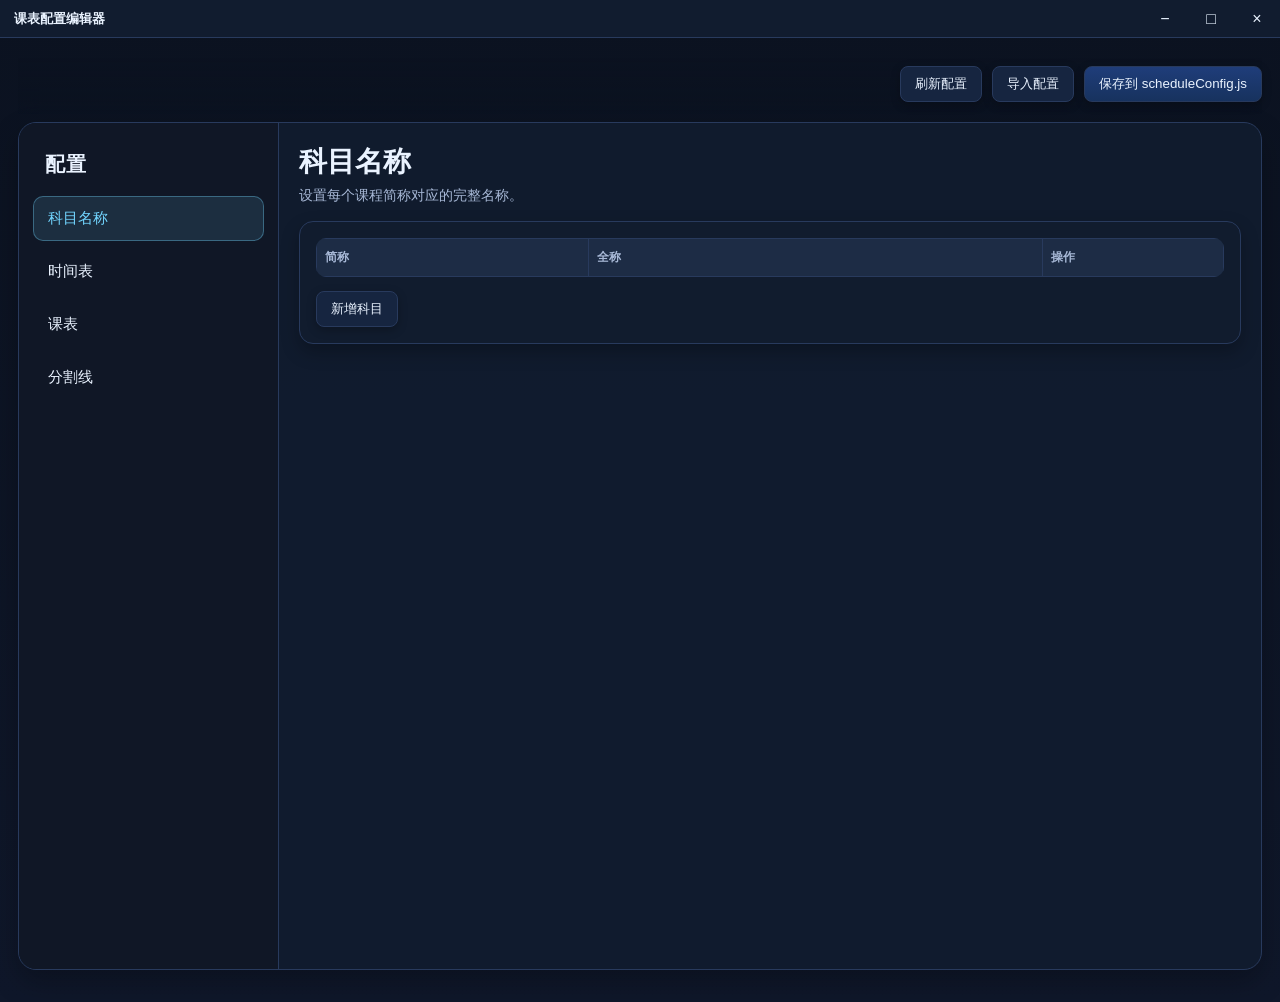
<file: config-editor.html>
<!DOCTYPE html>
<html lang="zh-CN">
<head>
  <meta charset="UTF-8" />
  <meta name="viewport" content="width=device-width, initial-scale=1.0" />
  <title>课表配置编辑器</title>
  <style>
    :root {
      --bg: #0f172a;
      --panel: #111c2f;
      --panel-strong: #162540;
      --border: #283a5d;
      --text: #eaf3ff;
      --muted: #a7b8d6;
      --accent: #72d6ff;
      --accent-2: #8ef2b1;
      --danger: #ff7d7d;
      --shadow: rgba(0, 0, 0, 0.25);
    }

    * { box-sizing: border-box; }

    .window-titlebar {
      position: fixed;
      top: 0;
      left: 0;
      right: 0;
      z-index: 100;
      height: 38px;
      display: flex;
      align-items: center;
      justify-content: space-between;
      padding-left: 14px;
      background: #111c2f;
      border-bottom: 1px solid var(--border);
      -webkit-app-region: drag;
      user-select: none;
    }

    .window-title {
      color: var(--text);
      font-size: 13px;
      font-weight: 600;
    }

    .window-controls {
      height: 100%;
      display: flex;
      -webkit-app-region: no-drag;
    }

    .window-control {
      width: 46px;
      height: 100%;
      padding: 0;
      border: 0;
      border-radius: 0;
      background: transparent;
      color: var(--text);
      box-shadow: none;
      font-size: 16px;
    }

    .window-control:hover { background: rgba(114, 214, 255, 0.16); transform: none; }
    .window-control.close:hover { background: #c54252; }

    body {
      margin: 0;
      font-family: "Microsoft YaHei", "Segoe UI", sans-serif;
      background: linear-gradient(180deg, #0b1220 0%, #0f172a 100%);
      color: var(--text);
      padding-top: 38px;
    }

    .app {
      max-width: 1500px;
      margin: 0 auto;
      padding: 20px 18px 32px;
      position: relative;
    }

    .toolbar-sticky {
      position: sticky;
      top: 0;
      z-index: 10;
      display: flex;
      justify-content: flex-end;
      gap: 10px;
      padding: 8px 0 12px;
      margin: 0 0 8px;
      background: linear-gradient(180deg, rgba(11, 18, 32, 0.96), rgba(11, 18, 32, 0.82) 68%, rgba(11, 18, 32, 0));
      backdrop-filter: blur(8px);
    }

    .settings-app {
      display: flex;
      min-height: calc(100vh - 52px);
      background: rgba(17, 28, 47, 0.9);
      border: 1px solid var(--border);
      border-radius: 18px;
      overflow: hidden;
      box-shadow: 0 12px 28px var(--shadow);
    }

    .nav-sidebar {
      width: 260px;
      background: rgba(16, 24, 38, 0.95);
      border-right: 1px solid var(--border);
      padding: 18px 14px;
      flex-shrink: 0;
    }

    .nav-brand {
      padding: 10px 12px 18px;
      font-size: 20px;
      font-weight: 700;
      color: var(--text);
      letter-spacing: 0.5px;
    }

    .nav-list {
      display: flex;
      flex-direction: column;
      gap: 8px;
    }

    .nav-item {
      width: 100%;
      text-align: left;
      padding: 12px 14px;
      border-radius: 10px;
      border: 1px solid transparent;
      background: transparent;
      color: var(--text);
      font-size: 15px;
      box-shadow: none;
    }

    .nav-item.active {
      background: rgba(114, 214, 255, 0.12);
      border-color: rgba(114, 214, 255, 0.35);
      color: var(--accent);
    }

    .main-content {
      flex: 1;
      padding: 20px;
      overflow: auto;
    }

    .page {
      display: none;
      min-height: 100%;
    }

    .page.active {
      display: block;
    }

    .page-header {
      margin-bottom: 16px;
    }

    .page-header h2 {
      margin: 0 0 6px;
      font-size: 28px;
    }

    .page-header p {
      margin: 0;
      color: var(--muted);
      font-size: 14px;
    }

    .toolbar {
      display: flex;
      justify-content: flex-end;
      gap: 10px;
      margin-bottom: 18px;
    }

    button {
      border: 1px solid var(--border);
      background: var(--panel-strong);
      color: var(--text);
      padding: 8px 14px;
      border-radius: 8px;
      cursor: pointer;
      transition: transform 0.12s ease, opacity 0.12s ease;
      box-shadow: 0 3px 10px var(--shadow);
    }

    button:hover { transform: translateY(-1px); }
    button.primary { background: linear-gradient(180deg, #1f3d7a, #17325e); }
    button.danger { background: linear-gradient(180deg, #712a2a, #4a1a1a); }

    .panel {
      background: rgba(17, 28, 47, 0.9);
      border: 1px solid var(--border);
      border-radius: 14px;
      box-shadow: 0 8px 18px var(--shadow);
      padding: 16px;
      margin-bottom: 22px;
    }

    .panel h3 {
      margin: 0 0 14px;
      font-size: 20px;
    }

    .basic-grid {
      display: grid;
      grid-template-columns: repeat(auto-fit, minmax(220px, 1fr));
      gap: 14px;
    }

    .field {
      display: flex;
      flex-direction: column;
      gap: 8px;
    }

    .field label {
      color: var(--muted);
      font-size: 13px;
      font-weight: 600;
    }

    input, select, textarea {
      width: 100%;
      padding: 10px 12px;
      border-radius: 8px;
      border: 1px solid var(--border);
      background: rgba(9, 16, 28, 0.88);
      color: var(--text);
      font-size: 14px;
    }

    input[type="checkbox"] {
      width: 18px;
      height: 18px;
      accent-color: var(--accent);
      margin-top: 6px;
    }

    .checkbox-row {
      display: flex;
      align-items: center;
      gap: 10px;
      min-height: 46px;
      margin-top: 22px;
    }

    .card-grid {
      display: grid;
      gap: 20px;
    }

    .group-card {
      background: rgba(18, 32, 53, 0.9);
      border: 1px solid var(--border);
      border-radius: 12px;
      padding: 12px;
    }

    .group-card h3 {
      margin: 0 0 12px;
      color: var(--accent-2);
      font-size: 18px;
    }

    table {
      width: 100%;
      border-collapse: collapse;
      overflow: hidden;
      border-radius: 10px;
    }

    th, td {
      padding: 10px 8px;
      border: 1px solid var(--border);
      text-align: left;
      vertical-align: top;
    }

    th {
      background: rgba(30, 46, 71, 0.95);
      color: var(--muted);
      font-size: 12px;
      font-weight: 700;
    }

    tbody tr:nth-child(even) {
      background: rgba(255, 255, 255, 0.02);
    }

    .small-btn {
      padding: 6px 10px;
      font-size: 12px;
    }

    .subject-actions, .row-actions {
      display: flex;
      gap: 8px;
      flex-wrap: wrap;
      margin-top: 14px;
    }

    .empty {
      color: var(--muted);
      font-size: 14px;
      margin-top: 8px;
    }

    .daily-layout {
      display: flex;
      gap: 20px;
      align-items: flex-start;
      min-height: 520px;
    }

    .day-nav {
      width: 180px;
      background: rgba(13, 22, 35, 0.8);
      border: 1px solid var(--border);
      border-radius: 14px;
      padding: 10px 8px;
      flex-shrink: 0;
    }

    .day-nav-item {
      width: 100%;
      text-align: left;
      padding: 10px 12px;
      border-radius: 9px;
      margin-bottom: 8px;
      border: 1px solid transparent;
      background: transparent;
      color: var(--text);
      box-shadow: none;
    }

    .day-nav-item.active {
      border-color: rgba(114, 214, 255, 0.35);
      background: rgba(114, 214, 255, 0.1);
      color: var(--accent);
    }

    .day-nav .small-btn {
      width: 100%;
      margin-bottom: 10px;
    }

    .schedule-map-table select {
      width: 100%;
    }

    .day-editor {
      flex: 1;
      min-width: 0;
    }

    .timetable-layout {
      display: flex;
      gap: 20px;
      align-items: flex-start;
      min-height: 520px;
    }

    .timetable-nav {
      width: 180px;
      background: rgba(13, 22, 35, 0.8);
      border: 1px solid var(--border);
      border-radius: 14px;
      padding: 10px 8px;
      flex-shrink: 0;
    }

    .timetable-nav-item {
      width: 100%;
      text-align: left;
      padding: 10px 12px;
      border-radius: 9px;
      margin-bottom: 8px;
      border: 1px solid transparent;
      background: transparent;
      color: var(--text);
      box-shadow: none;
    }

    .timetable-nav-item.active {
      border-color: rgba(114, 214, 255, 0.35);
      background: rgba(114, 214, 255, 0.1);
      color: var(--accent);
    }

    .day-editor-card {
      display: flex;
      gap: 22px;
      align-items: flex-start;
      justify-content: center;
      width: 100%;
    }

    .day-table-panel {
      flex: 1 1 auto;
      min-width: 320px;
      max-width: 760px;
      width: 100%;
      background: rgba(18, 32, 53, 0.9);
      border: 1px solid var(--border);
      border-radius: 14px;
      padding: 14px;
    }

    .day-table-panel h3 {
      margin: 0 0 12px;
      font-size: 20px;
      color: var(--accent-2);
    }

    .slot-rotation-control {
      display: flex;
      align-items: center;
      gap: 10px;
      margin-bottom: 8px;
      color: var(--muted);
      font-size: 13px;
    }

    .slot-rotation-control select {
      width: auto;
      min-width: 116px;
    }

    .weekly-inputs {
      display: grid;
      grid-template-columns: repeat(var(--rotation-weeks, 1), minmax(0, 1fr));
      gap: 8px;
      width: 100%;
    }

    .weekly-input {
      min-width: 0;
    }

    .weekly-input select {
      width: 100%;
      min-width: 0;
    }

    .weekly-input label {
      display: block;
      margin-bottom: 5px;
      color: var(--muted);
      font-size: 12px;
    }

    .vertical-table th:first-child,
    .vertical-table td:first-child {
      width: 130px;
      min-width: 130px;
    }

    .vertical-table td:first-child {
      font-weight: 700;
      color: var(--muted);
      text-align: center;
    }

    .property-panel {
      width: 280px;
      min-width: 280px;
      background: rgba(18, 32, 53, 0.9);
      border: 1px solid var(--border);
      border-radius: 14px;
      padding: 14px;
    }

    .property-panel h3 {
      margin: 0 0 16px;
      font-size: 19px;
      color: var(--accent-2);
    }

    .property-panel .field + .field {
      margin-top: 12px;
    }

    .inline-actions {
      display: flex;
      flex-wrap: wrap;
      gap: 8px;
      margin-top: 12px;
    }

    @media (max-width: 980px) {
      .settings-app {
        flex-direction: column;
      }

      .nav-sidebar {
        width: 100%;
        border-right: none;
        border-bottom: 1px solid var(--border);
      }

      .nav-list {
        display: grid;
        grid-template-columns: repeat(auto-fit, minmax(140px, 1fr));
      }

      .daily-layout {
        flex-direction: column;
      }

      .timetable-layout {
        flex-direction: column;
      }

      .day-nav {
        width: 100%;
      }

      .timetable-nav {
        width: 100%;
      }

      .day-editor-card {
        flex-direction: column;
      }

      .property-panel {
        width: 100%;
        min-width: 0;
      }

      .day-table-panel {
        min-width: 0;
        max-width: none;
      }
    }
  </style>
</head>
<body>
  <div class="window-titlebar">
    <span class="window-title">课表配置编辑器</span>
    <div class="window-controls">
      <button class="window-control" data-window-action="minimize" title="最小化">−</button>
      <button class="window-control" data-window-action="toggle-maximize" title="还原/最大化">□</button>
      <button class="window-control close" data-window-action="close" title="关闭">×</button>
    </div>
  </div>
  <div class="app">
    <div class="toolbar-sticky">
      <button id="reloadBtn" type="button">刷新配置</button>
      <button id="importBtn" type="button">导入配置</button>
      <button id="saveBtn" class="primary" type="button">保存到 scheduleConfig.js</button>
    </div>

    <div class="settings-app">
      <aside class="nav-sidebar">
        <div class="nav-brand">配置</div>
        <nav class="nav-list" id="mainNav">
          <button class="nav-item active" data-page="subject" type="button">科目名称</button>
          <button class="nav-item" data-page="timetable" type="button">时间表</button>
          <button class="nav-item" data-page="daily" type="button">课表</button>
          <button class="nav-item" data-page="divider" type="button">分割线</button>
        </nav>
      </aside>

      <main class="main-content">
        <div class="page active" id="page-subject">
          <div class="page-header">
            <h2>科目名称</h2>
            <p>设置每个课程简称对应的完整名称。</p>
          </div>
          <div class="panel">
            <table>
              <thead>
                <tr>
                  <th style="width: 30%;">简称</th>
                  <th style="width: 50%;">全称</th>
                  <th style="width: 20%;">操作</th>
                </tr>
              </thead>
              <tbody id="subjectTableBody"></tbody>
            </table>
            <div class="subject-actions">
              <button id="addSubjectBtn" type="button">新增科目</button>
            </div>
          </div>
        </div>

        <div class="page" id="page-timetable">
          <div class="page-header">
            <h2>时间表</h2>
            <p>配置不同日程下的时间段与类型。</p>
          </div>
          <div class="toolbar" style="margin-bottom: 12px; justify-content: flex-end;">
            <button id="addTimetableBtn" type="button">新增时间表</button>
          </div>
          <div class="timetable-layout">
            <aside class="timetable-nav" id="timetableNav"></aside>
            <div class="day-editor" id="timetableContainer"></div>
          </div>
        </div>

        <div class="page" id="page-daily">
          <div class="page-header">
            <h2>课表</h2>
            <p>新建并编辑静态课表，再设置每天需要加载的课表。</p>
          </div>
          <div class="panel">
            <h3>每天加载的课表</h3>
            <p class="field-help">为每个星期选择需要加载的课表，保存后会写入 daily_schedule。</p>
            <table class="schedule-map-table">
              <thead>
                <tr>
                  <th style="width: 35%;">星期</th>
                  <th>需要加载的课表</th>
                </tr>
              </thead>
              <tbody id="dailyScheduleTableBody"></tbody>
            </table>
          </div>
          <div class="daily-layout">
            <aside class="day-nav" id="dayNav">
              <button class="small-btn primary" type="button" data-action="add-day-card">新建课表</button>
            </aside>
            <div class="day-editor" id="dailyClassContainer"></div>
          </div>
        </div>

        <div class="page" id="page-divider">
          <div class="page-header">
            <h2>分割线</h2>
            <p>配置不同时间表中的视觉分隔线位置。</p>
          </div>
          <div class="panel">
            <div id="dividerContainer" class="card-grid"></div>
          </div>
        </div>
      </main>
    </div>

  </div>

  <script>
    const { ipcRenderer } = require('electron');

    document.querySelectorAll('[data-window-action]').forEach((button) => {
      button.addEventListener('click', () => ipcRenderer.send('window-control', button.dataset.windowAction));
    });
    document.querySelector('.window-titlebar').addEventListener('dblclick', (event) => {
      if (event.target.closest('.window-controls')) return;
      ipcRenderer.send('window-control', 'toggle-maximize');
    });

    let config = null;
    let activeTimetableName = null;

    function escapeHtml(value) {
      return String(value ?? '')
        .replace(/&/g, '&amp;')
        .replace(/</g, '&lt;')
        .replace(/>/g, '&gt;')
        .replace(/"/g, '&quot;')
        .replace(/'/g, '&#039;');
    }

    function normalizeDateValue(value) {
      if (!value || value === 'hidden') return '';
      if (/^\d{4}-\d{1,2}-\d{1,2}$/.test(value)) {
        const date = new Date(value);
        if (!Number.isNaN(date.getTime())) {
          const yyyy = date.getFullYear();
          const mm = String(date.getMonth() + 1).padStart(2, '0');
          const dd = String(date.getDate()).padStart(2, '0');
          return `${yyyy}-${mm}-${dd}`;
        }
      }
      return value;
    }

    function getCurrentConfig() {
      return new Promise((resolve, reject) => {
        ipcRenderer.invoke('read-config-file')
          .then(resolve)
          .catch(reject);
      });
    }

    function getTimetableSlotCount(timetableName) {
      const timetable = config && config.timetable ? config.timetable[timetableName] : null;
      if (!timetable || typeof timetable !== 'object') return 0;
      return Object.values(timetable).filter((value) => typeof value === 'number').length;
    }

    function getSubjectEntries() {
      return config && config.subject_name && typeof config.subject_name === 'object'
        ? Object.entries(config.subject_name)
        : [];
    }

    function renderSubjectOptions(selectedKey) {
      const options = ['<option value="">请选择课程</option>'];
      getSubjectEntries().forEach(([key, name]) => {
        options.push(`<option value="${escapeHtml(key)}" ${key === selectedKey ? 'selected' : ''}>${escapeHtml(name || key)}</option>`);
      });
      return options.join('');
    }

    function renderSubjectTable() {
      const body = document.getElementById('subjectTableBody');
      if (!config || !config.subject_name) {
        body.innerHTML = '<tr><td colspan="3" class="empty">暂无科目配置</td></tr>';
        return;
      }

      const entries = Object.entries(config.subject_name);
      body.innerHTML = '';

      entries.forEach(([key, value]) => {
        const row = document.createElement('tr');
        row.className = 'subject-row';
        row.innerHTML = `
          <td><input data-field="subject-key" value="${escapeHtml(key)}" /></td>
          <td><input data-field="subject-value" value="${escapeHtml(value)}" /></td>
          <td><button class="small-btn danger" type="button" data-action="delete-subject">删除</button></td>
        `;
        body.appendChild(row);
      });
    }

    async function addTimetableGroup() {
      const groups = config && config.timetable ? config.timetable : {};
      const currentNames = Object.keys(groups);
      let candidate = '新时间表';
      let index = 1;
      while (currentNames.includes(candidate)) {
        candidate = `新时间表${index}`;
        index += 1;
      }

      const name = await ipcRenderer.invoke('open-rename-timetable-window', candidate);
      if (name === null) return;

      const trimmedName = String(name).trim();
      if (!trimmedName) {
        alert('时间表名称不能为空');
        return;
      }

      if (currentNames.includes(trimmedName)) {
        alert('时间表名称已存在，请换个名称');
        return;
      }

      if (!config.timetable) config.timetable = {};
      config.timetable[trimmedName] = {};
      activeTimetableName = trimmedName;
      renderTimetableNav();
      renderTimetableTable();
      requestAnimationFrame(applyTimetableLayout);
    }

    function renderTimetableNav() {
      const container = document.getElementById('timetableNav');
      if (!container) return;
      container.innerHTML = '';
      const groupNames = config && config.timetable ? Object.keys(config.timetable) : [];
      if (!groupNames.length) {
        container.innerHTML = '<div class="empty">暂无时间表</div>';
        activeTimetableName = null;
        return;
      }
      if (!groupNames.includes(activeTimetableName)) activeTimetableName = groupNames[0];

      groupNames.forEach((groupName) => {
        const button = document.createElement('button');
        button.type = 'button';
        button.className = `timetable-nav-item${groupName === activeTimetableName ? ' active' : ''}`;
        button.dataset.timetableName = groupName;
        button.textContent = groupName;
        container.appendChild(button);
      });
    }

    function renderTimetableTable() {
      const container = document.getElementById('timetableContainer');
      container.innerHTML = '';
      const groups = config && config.timetable ? config.timetable : {};
      const groupNames = Object.keys(groups);

      if (!groupNames.length) {
        container.innerHTML = '<div class="empty">暂无时间表</div>';
        return;
      }

      if (!groupNames.includes(activeTimetableName)) activeTimetableName = groupNames[0];
      const groupName = activeTimetableName;
      const card = document.createElement('div');
      card.className = 'group-card';
      card.dataset.timetableName = groupName;
      const rows = Object.entries(groups[groupName] || {});
      card.innerHTML = `
          <h3>${escapeHtml(groupName)}</h3>
          <table>
            <thead>
              <tr>
                <th style="width: 38%;">时间段</th>
                <th style="width: 30%;">值</th>
                <th style="width: 32%;">操作</th>
              </tr>
            </thead>
            <tbody></tbody>
          </table>
          <div class="row-actions">
            <button type="button" data-group-name="${escapeHtml(groupName)}" data-action="add-timetable-row">新增时间段</button>
            <button type="button" data-group-name="${escapeHtml(groupName)}" data-action="rename-timetable">重命名</button>
          </div>
      `;

      const tbody = card.querySelector('tbody');
      rows.forEach(([range, value]) => {
        const tr = document.createElement('tr');
        tr.innerHTML = `
            <td><input data-role="timetable-range" value="${escapeHtml(range)}" /></td>
            <td><input data-role="timetable-value" value="${escapeHtml(value)}" /></td>
            <td>
              <div class="inline-actions">
                <button class="small-btn" type="button" data-action="move-timetable-up">上移</button>
                <button class="small-btn" type="button" data-action="move-timetable-down">下移</button>
                <button class="small-btn danger" type="button" data-action="delete-timetable-row">删除</button>
              </div>
            </td>
        `;
        tbody.appendChild(tr);
      });

      container.appendChild(card);
    }

    function applyTimetableLayout() {
      const timetablePage = document.getElementById('page-timetable');
      if (!timetablePage) return;
      const layout = timetablePage.querySelector('.timetable-layout');
      const tablePanel = timetablePage.querySelector('#timetableContainer .group-card');
      if (!layout || !tablePanel) return;
      const availableWidth = layout.clientWidth;
      const navWidth = timetablePage.querySelector('.timetable-nav')?.offsetWidth || 180;
      const finalWidth = Math.min(Math.max(320, availableWidth - navWidth - 28), 900);
      tablePanel.style.width = `${finalWidth}px`;
      tablePanel.style.maxWidth = `${finalWidth}px`;
    }

    function renderDividerTable() {
      const container = document.getElementById('dividerContainer');
      container.innerHTML = '';
      const groups = config && config.divider ? config.divider : {};
      const groupNames = Object.keys(groups);

      if (!groupNames.length) {
        container.innerHTML = '<div class="empty">暂无分割线配置</div>';
        return;
      }

      groupNames.forEach((groupName) => {
        const card = document.createElement('div');
        card.className = 'group-card';
        card.innerHTML = `
          <h3>${escapeHtml(groupName)}</h3>
          <div class="field">
            <label>分割线位置（逗号分隔）</label>
            <input data-role="divider-input" data-group-name="${escapeHtml(groupName)}" value="${escapeHtml((groups[groupName] || []).join(', '))}" />
          </div>
        `;
        container.appendChild(card);
      });
    }

    function renderDayNav() {
      const container = document.getElementById('dayNav');
      container.innerHTML = '<button class="small-btn primary" type="button" data-action="add-day-card">新建课表</button>';
      const days = config && Array.isArray(config.daily_class) ? config.daily_class : [];
      if (!days.length) {
        container.innerHTML = '<div class="empty">暂无课表</div>';
        return;
      }

      days.forEach((day, dayIndex) => {
        const button = document.createElement('button');
        button.type = 'button';
        button.className = 'day-nav-item';
        button.dataset.dayIndex = String(dayIndex);
        button.textContent = `${day.Chinese || `第${dayIndex + 1}天`} (${day.English || 'DAY'})`;
        if (dayIndex === 0) button.classList.add('active');
        container.appendChild(button);
      });
    }

    function renderDailyScheduleTable() {
      const container = document.getElementById('dailyScheduleTableBody');
      if (!container) return;
      container.innerHTML = '';
      const days = Array.isArray(config?.daily_class) ? config.daily_class : [];
      const configuredSchedule = Array.isArray(config?.daily_schedule) ? config.daily_schedule : [];
      const weekDays = [
        ['星期一', 1],
        ['星期二', 2],
        ['星期三', 3],
        ['星期四', 4],
        ['星期五', 5],
        ['星期六', 6],
        ['星期日', 0],
      ];

      weekDays.forEach(([name, dayOfWeek]) => {
        const configuredIndex = configuredSchedule[dayOfWeek] === undefined
          ? dayOfWeek
          : Number(configuredSchedule[dayOfWeek]);
        const selectedIndex = Number.isInteger(configuredIndex) && days[configuredIndex]
          ? configuredIndex
          : (days.length ? 0 : -1);
        const options = days.map((day, index) => `
          <option value="${index}" ${index === selectedIndex ? 'selected' : ''}>
            ${escapeHtml(day.Chinese || `第${index + 1}个课表`)}
          </option>
        `).join('');
        const row = document.createElement('tr');
        row.innerHTML = `
          <td>${name}</td>
          <td>
            <select data-role="daily-schedule" data-day-of-week="${dayOfWeek}" ${days.length ? '' : 'disabled'}>
              ${days.length ? options : '<option>暂无课表</option>'}
            </select>
          </td>
        `;
        container.appendChild(row);
      });
    }

    function renderDailyClassTable() {
      const container = document.getElementById('dailyClassContainer');
      container.innerHTML = '';
      const days = config && Array.isArray(config.daily_class) ? config.daily_class : [];

      if (!days.length) {
        container.innerHTML = '<div class="empty">暂无课表配置</div>';
        return;
      }

      const activeDayIndex = Number(document.querySelector('.day-nav-item.active')?.dataset.dayIndex ?? 0);
      const day = days[activeDayIndex] || days[0];
      if (!day) return;

      const dayIndex = days.indexOf(day);
      const classList = Array.isArray(day.classList) ? day.classList : [];
      const timetableOptions = config && config.timetable ? Object.keys(config.timetable) : ['workday', 'weekend'];
      const safeTimetable = day.timetable && config?.timetable?.[day.timetable]
        ? day.timetable
        : (dayIndex === 6 && config?.timetable?.sat ? 'sat' : (config?.timetable?.workday ? 'workday' : (timetableOptions[0] || 'workday')));
      const slotCount = Math.max(classList.length, 1);

      const editorCard = document.createElement('div');
      editorCard.className = 'day-editor-card group-card';
      editorCard.setAttribute('data-day-index', String(dayIndex));

      const tablePanel = document.createElement('div');
      tablePanel.className = 'day-table-panel';
      tablePanel.innerHTML = `
        <h3>${day.Chinese || `第${dayIndex + 1}天`} (${day.English || 'DAY'})</h3>
        <table class="vertical-table">
          <thead>
            <tr>
              <th>节次</th>
              <th>课程内容</th>
            </tr>
          </thead>
          <tbody></tbody>
        </table>
        <div class="inline-actions">
          <button class="small-btn" type="button" data-action="add-day-slot">新增一节</button>
        </div>
      `;

      const tbody = tablePanel.querySelector('tbody');
      for (let i = 0; i < slotCount; i++) {
        const value = classList[i];
        const weeklyValues = Array.isArray(value) ? value : [value];
        const rotationWeeks = Math.min(Math.max(Array.isArray(value) ? value.length : 1, 1), 4);
        const weeklyInputs = Array.from({ length: rotationWeeks }, (_, weekIndex) => `
          <div class="weekly-input">
            ${rotationWeeks > 1 ? `<label for="day-${dayIndex}-slot-${i}-week-${weekIndex}">第 ${weekIndex + 1} 周</label>` : ''}
            <select id="day-${dayIndex}-slot-${i}-week-${weekIndex}" data-day-index="${dayIndex}" data-slot-index="${i}" data-week-index="${weekIndex}" data-role="class-subject">
              ${renderSubjectOptions(weeklyValues[weekIndex] ?? '')}
            </select>
          </div>
        `).join('');
        const row = document.createElement('tr');
        row.innerHTML = `
          <td>第 ${i + 1} 节</td>
          <td>
            <div class="slot-rotation-control">
              <label for="rotation-weeks-${dayIndex}-${i}">轮换周数</label>
              <select id="rotation-weeks-${dayIndex}-${i}" data-role="slot-rotation-weeks" data-day-index="${dayIndex}" data-slot-index="${i}">
                <option value="1" ${rotationWeeks === 1 ? 'selected' : ''}>不轮换</option>
                <option value="2" ${rotationWeeks === 2 ? 'selected' : ''}>2 周</option>
                <option value="3" ${rotationWeeks === 3 ? 'selected' : ''}>3 周</option>
                <option value="4" ${rotationWeeks === 4 ? 'selected' : ''}>4 周</option>
              </select>
            </div>
            <div class="weekly-inputs" style="--rotation-weeks: ${rotationWeeks};">${weeklyInputs}</div>
          </td>
        `;
        tbody.appendChild(row);
      }

      const propertyPanel = document.createElement('div');
      propertyPanel.className = 'property-panel';
      propertyPanel.innerHTML = `
        <h3>其它设置</h3>
        <div class="field">
          <label>中文</label>
          <input data-role="day-name" data-day-index="${dayIndex}" value="${escapeHtml(day.Chinese || '')}" />
        </div>
        <div class="field">
          <label>英文</label>
          <input data-role="day-en" data-day-index="${dayIndex}" value="${escapeHtml(day.English || '')}" />
        </div>
        <div class="field">
          <label>时间表类型</label>
          <select data-role="day-timetable" data-day-index="${dayIndex}">
            ${timetableOptions.map((option) => `<option value="${option}" ${safeTimetable === option ? 'selected' : ''}>${option}</option>`).join('')}
          </select>
        </div>
        <div class="inline-actions">
          <button class="small-btn danger" type="button" data-action="delete-day-card">删除该日课表</button>
        </div>
      `;

      editorCard.appendChild(tablePanel);
      editorCard.appendChild(propertyPanel);
      container.appendChild(editorCard);
    }

    function applyDailyTableLayout() {
      const dailyPage = document.getElementById('page-daily');
      if (!dailyPage) return;
      const layout = dailyPage.querySelector('.daily-layout');
      const tablePanel = dailyPage.querySelector('.day-table-panel');
      const propertyPanel = dailyPage.querySelector('.property-panel');
      if (!layout || !tablePanel || !propertyPanel) return;

      const availableWidth = layout.clientWidth;
      const leftNavWidth = dailyPage.querySelector('.day-nav')?.offsetWidth || 180;
      const propertyWidth = propertyPanel.offsetWidth || 280;
      const gap = 22;
      const targetWidth = Math.max(320, availableWidth - leftNavWidth - propertyWidth - gap * 3 - 10);
      const finalTableWidth = Math.min(Math.max(320, targetWidth), 760);

      tablePanel.style.width = `${finalTableWidth}px`;
      tablePanel.style.maxWidth = `${finalTableWidth}px`;
      propertyPanel.style.width = `${Math.min(propertyWidth, Math.max(220, availableWidth - finalTableWidth - leftNavWidth - 28))}px`;
      propertyPanel.style.minWidth = `${Math.min(propertyWidth, Math.max(220, availableWidth - finalTableWidth - leftNavWidth - 28))}px`;
    }

    function renderAll() {
      renderSubjectTable();
      renderTimetableTable();
      renderTimetableNav();
      renderDayNav();
      renderDailyClassTable();
      renderDailyScheduleTable();
      renderDividerTable();
      requestAnimationFrame(() => {
        applyTimetableLayout();
        applyDailyTableLayout();
      });
    }

    function collectSubjectConfig() {
      const rows = document.querySelectorAll('.subject-row');
      const subjectName = {};
      rows.forEach((row) => {
        const key = row.querySelector('[data-field="subject-key"]').value.trim();
        const value = row.querySelector('[data-field="subject-value"]').value.trim();
        if (!key) return;
        subjectName[key] = value || key;
      });
      return subjectName;
    }

    function collectTimetableConfig() {
      const groups = JSON.parse(JSON.stringify(config?.timetable || {}));
      const card = document.querySelector('#timetableContainer .group-card');
      if (!card) return groups;
      const groupName = card.dataset.timetableName || activeTimetableName;
      const rows = card.querySelectorAll('tbody tr');
      const group = {};
      rows.forEach((row) => {
        const range = row.querySelector('[data-role="timetable-range"]')?.value.trim();
        let value = row.querySelector('[data-role="timetable-value"]')?.value.trim();
        if (!range) return;
        if (value === '') value = '课间';
        if (/^-?\d+$/.test(value)) value = Number(value);
        group[range] = value;
      });
      if (groupName) groups[groupName] = group;
      return groups;
    }

    function collectDividerConfig() {
      const result = {};
      const inputs = document.querySelectorAll('[data-role="divider-input"]');
      inputs.forEach((input) => {
        const groupName = input.getAttribute('data-group-name');
        const raw = input.value;
        const arr = raw.split(',').map((part) => part.trim()).filter(Boolean).map((num) => Number(num));
        if (groupName) result[groupName] = arr.filter((n) => !Number.isNaN(n));
      });
      return result;
    }

    function normalizeDayClassList(classList) {
      if (!Array.isArray(classList)) return [''];
      const normalized = classList.map((item) => (item === undefined ? '' : item));
      while (normalized.length > 1 && normalized[normalized.length - 1] === '') {
        normalized.pop();
      }
      return normalized.length ? normalized : [''];
    }

    function parseSlotValue(rawValue) {
      const value = String(rawValue ?? '').trim();
      if (!value) return [''];

      if (value.startsWith('[') && value.endsWith(']')) {
        try {
          const parsed = Function(`"use strict"; return (${value});`)();
          if (Array.isArray(parsed)) {
            return parsed.map((item) => (typeof item === 'string' ? item.trim() : item));
          }
        } catch (error) {
          // 回退到普通分隔逻辑
        }
      }

      return value
        .split('|')
        .flatMap((part) => part.split(','))
        .map((part) => part.trim())
        .filter(Boolean);
    }

    function readClassListFromCard(card) {
      const rows = [...card.querySelectorAll('[data-role="class-subject"][data-slot-index]')];
      const slotIndexes = [...new Set(rows.map((input) => Number(input.dataset.slotIndex)))].sort((a, b) => a - b);
      return slotIndexes.map((slotIndex) => {
        const inputs = rows
          .filter((input) => Number(input.dataset.slotIndex) === slotIndex)
          .sort((a, b) => Number(a.dataset.weekIndex) - Number(b.dataset.weekIndex));
        const values = inputs.map((input) => input.value.trim());
        if (values.length <= 1) return values[0] || '';
        return values;
      });
    }

    function collectDailyClassConfig() {
      const days = Array.isArray(config?.daily_class)
        ? config.daily_class.map((day) => ({
            ...day,
            classList: Array.isArray(day?.classList) ? [...day.classList] : [''],
          }))
        : [];

      const activeDayIndex = Number(document.querySelector('.day-nav-item.active')?.dataset.dayIndex ?? 0);
      const card = document.querySelector('#dailyClassContainer .day-editor-card, #dailyClassContainer .group-card');
      if (!card) return days.filter(Boolean);

      const dayIndex = Number(card.getAttribute('data-day-index') ?? activeDayIndex);
      const chinese = card.querySelector('[data-role="day-name"]')?.value?.trim() || '';
      const english = card.querySelector('[data-role="day-en"]')?.value?.trim() || '';
      const timetable = (function() {
        const selected = card.querySelector('[data-role="day-timetable"]')?.value;
        return selected || (dayIndex === 6 && config?.timetable?.sat ? 'sat' : 'workday');
      })();

      const classList = readClassListFromCard(card);

      const normalizedList = normalizeDayClassList(classList);
      const nextDay = {
        Chinese: chinese,
        English: english,
        classList: normalizedList,
        timetable,
      };

      if (!days[dayIndex]) {
        days[dayIndex] = nextDay;
      } else {
        days[dayIndex] = {
          ...days[dayIndex],
          ...nextDay,
        };
      }

      return days.filter(Boolean);
    }

    function collectDailyScheduleConfig() {
      const result = Array.isArray(config?.daily_schedule)
        ? [...config.daily_schedule]
        : [0, 1, 2, 3, 4, 5, 6];
      document.querySelectorAll('[data-role="daily-schedule"]').forEach((select) => {
        const dayOfWeek = Number(select.dataset.dayOfWeek);
        const scheduleIndex = Number(select.value);
        if (Number.isInteger(dayOfWeek) && Number.isInteger(scheduleIndex)) {
          result[dayOfWeek] = scheduleIndex;
        }
      });
      return result;
    }

    function addDayCard() {
      if (!config) return;
      const days = Array.isArray(config.daily_class) ? config.daily_class : (config.daily_class = []);
      const timetableNames = config.timetable ? Object.keys(config.timetable) : [];
      const timetable = timetableNames[0] || 'workday';
      const slotCount = getTimetableSlotCount(timetable);
      days.push({
        Chinese: `新课表${days.length + 1}`,
        English: `NEW${days.length + 1}`,
        classList: Array.from({ length: Math.max(slotCount, 1) }, () => ''),
        timetable,
      });
      renderDayNav();
      document.querySelectorAll('.day-nav-item').forEach((button) => button.classList.remove('active'));
      document.querySelector(`.day-nav-item[data-day-index="${days.length - 1}"]`)?.classList.add('active');
      renderDailyClassTable();
      renderDailyScheduleTable();
      requestAnimationFrame(applyDailyTableLayout);
    }

    function addSlotToDay(dayIndex) {
      const day = config?.daily_class?.[dayIndex];
      if (!day || !Array.isArray(day.classList)) return;
      day.classList.push('');
      renderDailyClassTable();
    }

    function saveConfig({ silent = false } = {}) {
      if (!config) return;

      try {
        const nextConfig = JSON.parse(JSON.stringify(config));
        nextConfig.subject_name = collectSubjectConfig();
        nextConfig.timetable = collectTimetableConfig();
        nextConfig.daily_class = collectDailyClassConfig();
        nextConfig.daily_schedule = collectDailyScheduleConfig();
        nextConfig.divider = collectDividerConfig();

        if (!Array.isArray(nextConfig.daily_class) || !nextConfig.daily_class.length) {
          throw new Error('daily_class is empty');
        }

        return ipcRenderer.invoke('save-config-file', nextConfig)
          .then(() => {
            config = nextConfig;
            if (!silent) alert('配置已保存到 scheduleConfig.js');
          })
          .catch((error) => {
            console.error(error);
            if (!silent) alert('保存失败，请检查配置格式');
          });
      } catch (error) {
        console.error(error);
        if (!silent) alert('保存失败：配置数据无效，请检查是否删除了所有课时。');
      }
    }

    document.getElementById('addSubjectBtn').addEventListener('click', () => {
      const body = document.getElementById('subjectTableBody');
      const row = document.createElement('tr');
      row.className = 'subject-row';
      row.innerHTML = `
        <td><input data-field="subject-key" placeholder="例如：自@语" /></td>
        <td><input data-field="subject-value" placeholder="例如：语文周测" /></td>
        <td><button class="small-btn danger" type="button" data-action="delete-subject">删除</button></td>
      `;
      body.appendChild(row);
    });

    document.getElementById('saveBtn').addEventListener('click', saveConfig);
    document.getElementById('importBtn').addEventListener('click', () => {
      ipcRenderer.invoke('import-config-file')
        .then((importedConfig) => {
          if (!importedConfig) return;
          config = importedConfig;
          activeTimetableName = null;
          renderAll();
        })
        .catch((error) => {
          console.error(error);
          alert(`导入失败：${error.message || '配置文件格式无效'}`);
        });
    });
    document.getElementById('reloadBtn').addEventListener('click', () => {
      getCurrentConfig().then((data) => {
        config = data;
        renderAll();
      });
    });
    document.getElementById('addTimetableBtn').addEventListener('click', addTimetableGroup);

    async function renameTimetableGroup(oldName) {
      if (!config?.timetable || !Object.prototype.hasOwnProperty.call(config.timetable, oldName)) return;
      const newName = await ipcRenderer.invoke('open-rename-timetable-window', oldName);
      if (newName === null || newName === undefined) return;

      const trimmedName = String(newName).trim();
      if (!trimmedName) {
        alert('时间表名称不能为空');
        return;
      }
      if (trimmedName !== oldName && Object.prototype.hasOwnProperty.call(config.timetable, trimmedName)) {
        alert('时间表名称已存在，请换个名称');
        return;
      }
      if (trimmedName === oldName) return;

      const renamedTimetables = {};
      Object.entries(config.timetable).forEach(([name, timetable]) => {
        renamedTimetables[name === oldName ? trimmedName : name] = timetable;
      });
      config.timetable = renamedTimetables;

      if (config.divider && Object.prototype.hasOwnProperty.call(config.divider, oldName)) {
        config.divider[trimmedName] = config.divider[oldName];
        delete config.divider[oldName];
      }
      if (Array.isArray(config.daily_class)) {
        config.daily_class.forEach((day) => {
          if (day && day.timetable === oldName) day.timetable = trimmedName;
        });
      }

      activeTimetableName = trimmedName;
      renderTimetableNav();
      renderTimetableTable();
      renderDailyClassTable();
      renderDividerTable();
      requestAnimationFrame(() => {
        applyTimetableLayout();
        applyDailyTableLayout();
      });
    }

    document.getElementById('mainNav').addEventListener('click', (event) => {
      const target = event.target.closest('.nav-item');
      if (!target) return;
      document.querySelectorAll('.nav-item').forEach((button) => button.classList.toggle('active', button === target));
      document.querySelectorAll('.page').forEach((page) => page.classList.toggle('active', page.id === `page-${target.dataset.page}`));
      if (target.dataset.page === 'daily') {
        requestAnimationFrame(applyDailyTableLayout);
      }
      if (target.dataset.page === 'timetable') {
        requestAnimationFrame(applyTimetableLayout);
      }
    });

    document.addEventListener('click', (event) => {
      const addDayTarget = event.target.closest('[data-action="add-day-card"]');
      if (addDayTarget) {
        addDayCard();
        return;
      }
      const timetableTarget = event.target.closest('.timetable-nav-item');
      if (timetableTarget) {
        const currentCard = document.querySelector('#timetableContainer .group-card');
        const nextName = timetableTarget.dataset.timetableName;
        if (currentCard && activeTimetableName) {
          const currentRows = currentCard.querySelectorAll('tbody tr');
          const currentGroup = {};
          currentRows.forEach((row) => {
            const range = row.querySelector('[data-role="timetable-range"]')?.value.trim();
            let value = row.querySelector('[data-role="timetable-value"]')?.value.trim();
            if (!range) return;
            if (value === '') value = '课间';
            if (/^-?\d+$/.test(value)) value = Number(value);
            currentGroup[range] = value;
          });
          config.timetable[activeTimetableName] = currentGroup;
        }
        activeTimetableName = nextName;
        renderTimetableNav();
        renderTimetableTable();
        requestAnimationFrame(applyTimetableLayout);
        return;
      }
      const target = event.target.closest('.day-nav-item');
      if (!target) return;
      document.querySelectorAll('.day-nav-item').forEach((button) => button.classList.toggle('active', button === target));
      renderDailyClassTable();
      requestAnimationFrame(applyDailyTableLayout);
    });

    window.addEventListener('resize', () => {
      requestAnimationFrame(applyTimetableLayout);
      requestAnimationFrame(applyDailyTableLayout);
    });

    document.addEventListener('change', (event) => {
      const target = event.target;
      if (!(target instanceof HTMLElement)) return;

      if (target.matches('[data-role="day-timetable"]')) {
        const dayIndex = Number(target.dataset.dayIndex);
        const timetableName = target.value;
        const day = config?.daily_class?.[dayIndex];
        if (!day || !config || !config.timetable || !config.timetable[timetableName]) return;
        const expectedCount = getTimetableSlotCount(timetableName);
        const nextClassList = Array.isArray(day.classList) ? [...day.classList] : [];
        while (nextClassList.length < expectedCount) nextClassList.push('');
        if (nextClassList.length > expectedCount) nextClassList.length = expectedCount;
        day.classList = nextClassList;
        day.timetable = timetableName;
        renderDailyClassTable();
      }

      if (target.matches('[data-role="slot-rotation-weeks"]')) {
        const dayIndex = Number(target.dataset.dayIndex);
        const slotIndex = Number(target.dataset.slotIndex);
        const card = target.closest('.day-editor-card');
        const day = config?.daily_class?.[dayIndex];
        const rotationWeeks = Number(target.value);
        if (!card || !day || !Number.isInteger(slotIndex) || ![1, 2, 3, 4].includes(rotationWeeks)) return;
        const nextClassList = readClassListFromCard(card);
        const currentValue = nextClassList[slotIndex];
        const currentValues = Array.isArray(currentValue) ? currentValue : [currentValue || ''];
        const resizedValues = Array.from({ length: rotationWeeks }, (_, index) => currentValues[index] || '');
        nextClassList[slotIndex] = rotationWeeks === 1 ? resizedValues[0] : resizedValues;
        day.classList = nextClassList;
        renderDailyClassTable();
      }

    });

    function moveTimetableRow(row, direction) {
      const tbody = row.closest('tbody');
      if (!tbody) return;
      const rows = [...tbody.querySelectorAll('tr')];
      const index = rows.indexOf(row);
      if (index < 0) return;
      const targetIndex = direction === 'up' ? index - 1 : index + 1;
      if (targetIndex < 0 || targetIndex >= rows.length) return;
      tbody.insertBefore(row, direction === 'up' ? rows[targetIndex] : rows[targetIndex].nextSibling);
    }

    document.addEventListener('click', (event) => {
      const target = event.target;
      if (!(target instanceof HTMLElement)) return;
      if (target.dataset.action === 'delete-subject') {
        target.closest('tr')?.remove();
      }
      if (target.dataset.action === 'delete-timetable-row') {
        target.closest('tr')?.remove();
      }
      if (target.dataset.action === 'rename-timetable') {
        renameTimetableGroup(target.dataset.groupName);
      }
      if (target.dataset.action === 'move-timetable-up') {
        moveTimetableRow(target.closest('tr'), 'up');
      }
      if (target.dataset.action === 'move-timetable-down') {
        moveTimetableRow(target.closest('tr'), 'down');
      }
      if (target.dataset.action === 'delete-day-card') {
        const groupCard = target.closest('.group-card');
        const dayIndex = Number(groupCard?.getAttribute('data-day-index'));
        if (Number.isInteger(dayIndex) && config?.daily_class) {
          config.daily_class.splice(dayIndex, 1);
          if (Array.isArray(config.daily_schedule)) {
            config.daily_schedule = config.daily_schedule.map((scheduleIndex) => {
              const index = Number(scheduleIndex);
              if (index === dayIndex) return 0;
              return index > dayIndex ? index - 1 : index;
            });
          }
          renderDayNav();
          renderDailyClassTable();
          renderDailyScheduleTable();
        }
        groupCard?.remove();
      }
      if (target.dataset.action === 'add-day-slot') {
        const groupCard = target.closest('.group-card');
        const dayIndex = Number(groupCard?.getAttribute('data-day-index'));
        addSlotToDay(dayIndex);
      }
      if (target.dataset.action === 'add-timetable-row') {
        const groupName = target.dataset.groupName;
        const groupCard = target.closest('.group-card');
        const tbody = groupCard.querySelector('tbody');
        const tr = document.createElement('tr');
        tr.innerHTML = `
          <td><input data-role="timetable-range" placeholder="08:00-08:39" /></td>
          <td><input data-role="timetable-value" placeholder="课间 / 0 / 自习" /></td>
          <td>
            <div class="inline-actions">
              <button class="small-btn" type="button" data-action="move-timetable-up">上移</button>
              <button class="small-btn" type="button" data-action="move-timetable-down">下移</button>
              <button class="small-btn danger" type="button" data-action="delete-timetable-row">删除</button>
            </div>
          </td>
        `;
        tbody.appendChild(tr);
      }
    });

    getCurrentConfig().then((data) => {
      config = data;
      renderAll();
    }).catch((error) => {
      console.error(error);
      alert('读取配置文件失败，无法打开编辑器');
    });
  </script>
</body>
</html>
</file>
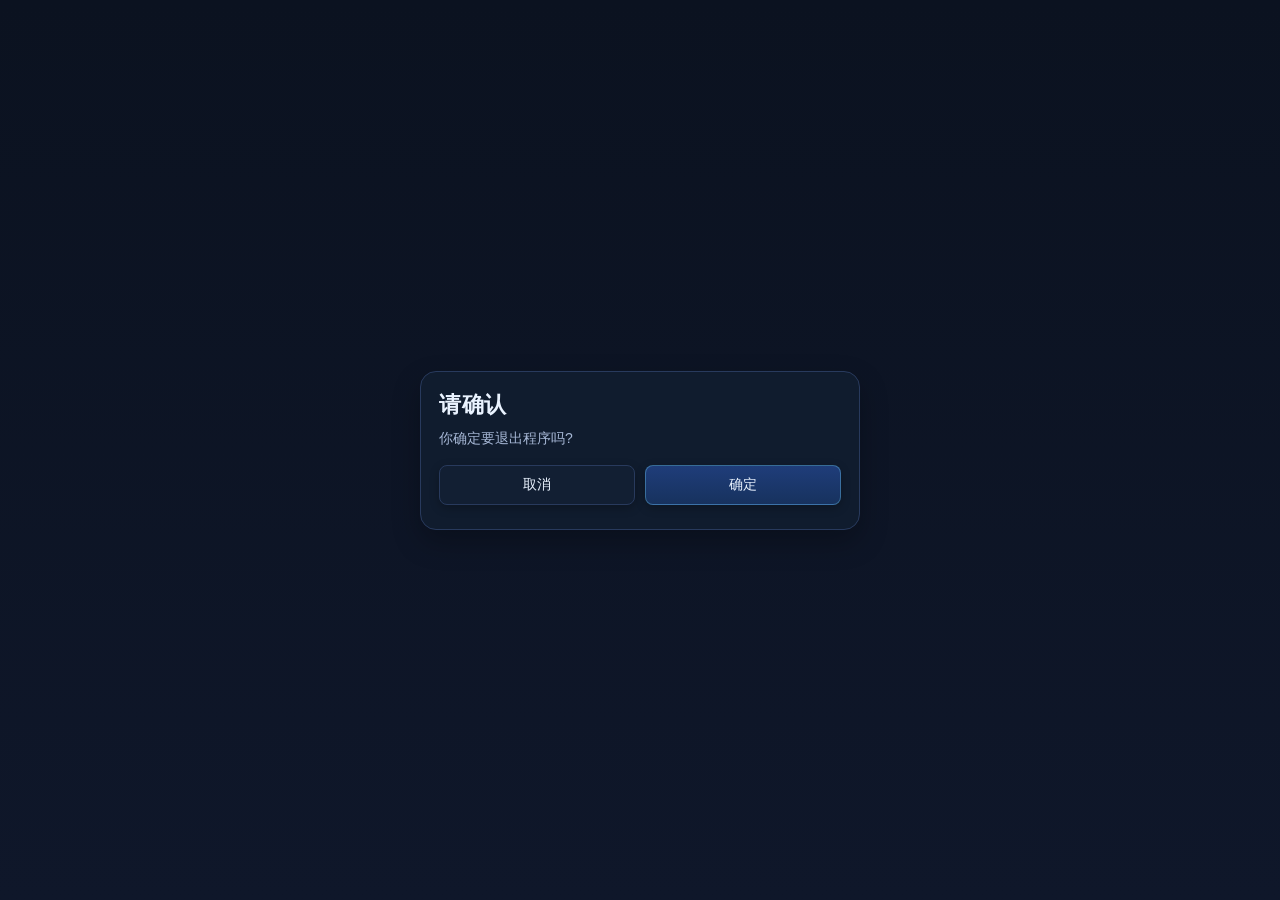
<file: exit-confirm.html>
<!DOCTYPE html>
<html lang="zh-CN">
<head>
  <meta charset="UTF-8" />
  <meta name="viewport" content="width=device-width, initial-scale=1.0" />
  <title>请确认</title>
  <style>
    :root {
      --bg: #0f172a;
      --panel: #111c2f;
      --panel-strong: #162540;
      --border: #283a5d;
      --text: #eaf3ff;
      --muted: #a7b8d6;
      --accent: #72d6ff;
      --accent-2: #8ef2b1;
      --danger: #ff7d7d;
      --shadow: rgba(0, 0, 0, 0.25);
    }

    * { box-sizing: border-box; }

    html, body {
      margin: 0;
      width: 100%;
      height: 100%;
      font-family: "Microsoft YaHei", "Segoe UI", sans-serif;
      background: linear-gradient(180deg, #0b1220 0%, #0f172a 100%);
      color: var(--text);
    }

    body {
      display: flex;
      align-items: center;
      justify-content: center;
      padding: 18px;
    }

    .dialog {
      width: min(100%, 440px);
      background: rgba(17, 28, 47, 0.97);
      border: 1px solid var(--border);
      border-radius: 16px;
      box-shadow: 0 12px 28px var(--shadow);
      padding: 18px 18px 16px;
    }

    .title {
      margin: 0 0 8px;
      font-size: 22px;
      font-weight: 700;
      letter-spacing: 0.5px;
      color: var(--text);
    }

    .subtitle {
      margin: 0 0 16px;
      color: var(--muted);
      font-size: 14px;
      line-height: 1.5;
    }

    .button-grid {
      display: grid;
      grid-template-columns: 1fr 1fr;
      gap: 10px;
      margin-bottom: 8px;
    }

    button {
      border: 1px solid var(--border);
      background: var(--panel-strong);
      color: var(--text);
      padding: 10px 14px;
      border-radius: 8px;
      cursor: pointer;
      transition: transform 0.12s ease, border-color 0.12s ease, background 0.12s ease;
      box-shadow: 0 3px 10px var(--shadow);
      font-size: 14px;
    }

    button:hover { transform: translateY(-1px); }
    button.primary {
      background: linear-gradient(180deg, #1f3d7a, #17325e);
      border-color: rgba(114, 214, 255, 0.35);
    }
    button.secondary {
      background: rgba(18, 32, 53, 0.9);
    }
  </style>
</head>
<body>
  <div class="dialog">
    <h1 id="dialogTitle" class="title">请确认</h1>
    <p id="dialogMessage" class="subtitle">你确定要退出程序吗?</p>

    <div class="button-grid">
      <button id="cancelBtn" class="secondary" type="button">取消</button>
      <button id="confirmBtn" class="primary" type="button">确定</button>
    </div>
  </div>

  <script>
    const { ipcRenderer } = require('electron');
    const params = new URLSearchParams(window.location.search);
    const payload = JSON.parse(decodeURIComponent(params.get('data') || '{}'));

    document.getElementById('dialogTitle').textContent = payload.title || '请确认';
    document.getElementById('dialogMessage').textContent = payload.message || '你确定要退出程序吗?';

    const cancelBtn = document.getElementById('cancelBtn');
    const confirmBtn = document.getElementById('confirmBtn');

    cancelBtn.textContent = (payload.buttons && payload.buttons[0]) || '取消';
    confirmBtn.textContent = (payload.buttons && payload.buttons[1]) || '确定';

    cancelBtn.addEventListener('click', () => {
      ipcRenderer.send('exit-confirm-result', 0);
      window.close();
    });

    confirmBtn.addEventListener('click', () => {
      ipcRenderer.send('exit-confirm-result', 1);
      window.close();
    });

    document.addEventListener('keydown', (event) => {
      if (event.key === 'Escape') {
        cancelBtn.click();
      }
      if (event.key === 'Enter') {
        confirmBtn.click();
      }
    });
  </script>
</body>
</html>
</file>
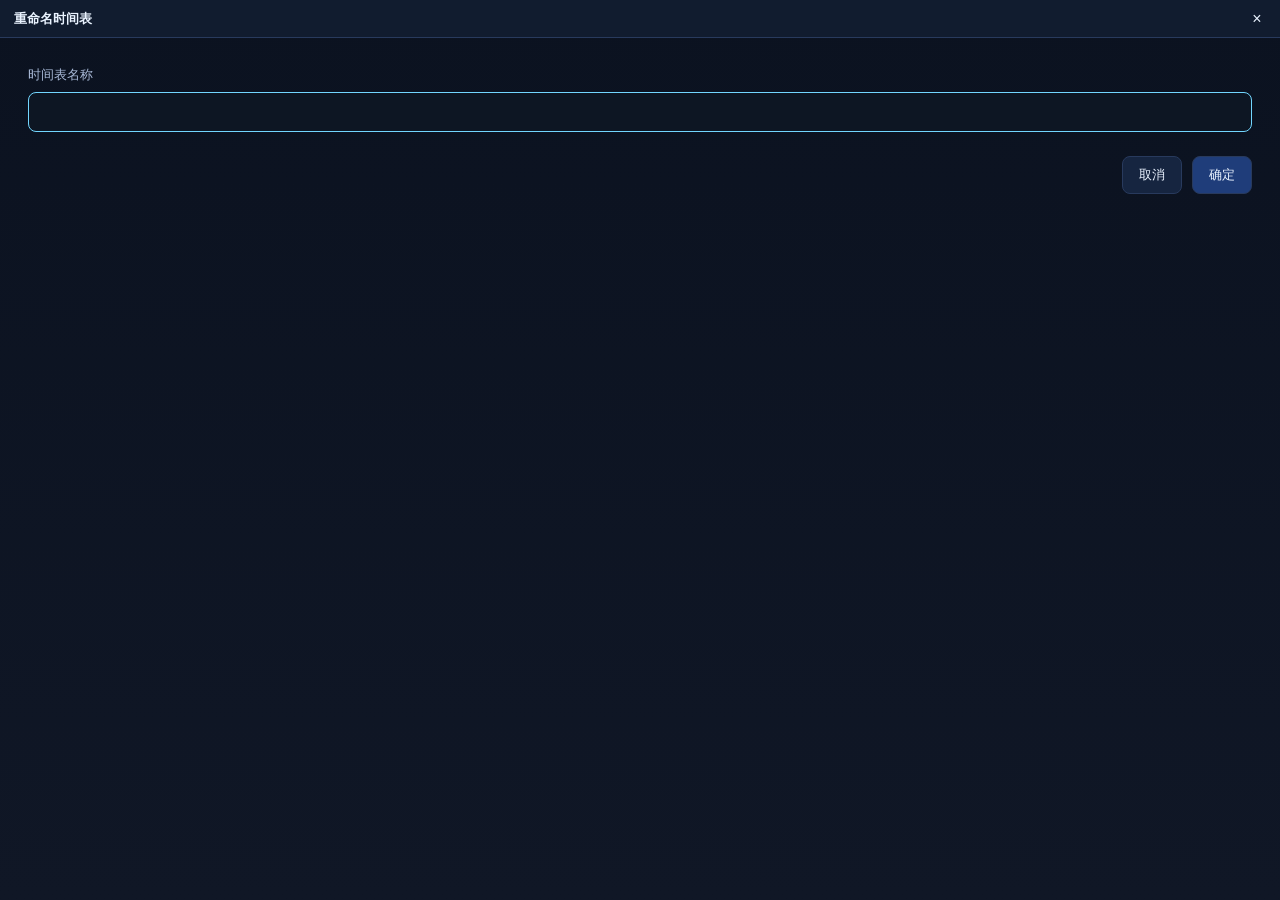
<file: rename-timetable.html>
<!DOCTYPE html>
<html lang="zh-CN">
<head>
  <meta charset="UTF-8" />
  <meta name="viewport" content="width=device-width, initial-scale=1.0" />
  <title>重命名时间表</title>
  <style>
    :root {
      --bg: #101726;
      --panel: #162540;
      --border: #283a5d;
      --text: #eaf3ff;
      --muted: #a7b8d6;
      --accent: #72d6ff;
    }

    * { box-sizing: border-box; }

    body {
      margin: 0;
      min-height: 100vh;
      background: linear-gradient(180deg, #0b1220 0%, var(--bg) 100%);
      color: var(--text);
      font-family: "Microsoft YaHei", "Segoe UI", sans-serif;
    }

    .titlebar {
      height: 38px;
      display: flex;
      align-items: center;
      justify-content: space-between;
      padding-left: 14px;
      border-bottom: 1px solid var(--border);
      background: #111c2f;
      -webkit-app-region: drag;
      user-select: none;
    }

    .titlebar strong { font-size: 13px; }

    .window-controls {
      height: 100%;
      display: flex;
      -webkit-app-region: no-drag;
    }

    .window-control {
      width: 46px;
      border: 0;
      border-radius: 0;
      background: transparent;
      color: var(--text);
      font-size: 16px;
      cursor: pointer;
    }

    .window-control:hover { background: rgba(114, 214, 255, 0.16); }
    .window-control.close:hover { background: #c54252; }

    main { padding: 28px; }

    label {
      display: block;
      margin-bottom: 8px;
      color: var(--muted);
      font-size: 13px;
    }

    input {
      width: 100%;
      padding: 10px 12px;
      border: 1px solid var(--border);
      border-radius: 8px;
      background: #0d1623;
      color: var(--text);
      font: inherit;
      outline: none;
    }

    input:focus { border-color: var(--accent); }

    .actions {
      display: flex;
      justify-content: flex-end;
      gap: 10px;
      margin-top: 24px;
    }

    button.action {
      padding: 9px 16px;
      border: 1px solid var(--border);
      border-radius: 8px;
      background: var(--panel);
      color: var(--text);
      cursor: pointer;
    }

    button.action.primary { background: #1f3d7a; }
    button.action:hover { border-color: var(--accent); }
  </style>
</head>
<body>
  <div class="titlebar">
    <strong>重命名时间表</strong>
    <div class="window-controls">
      <button class="window-control close" type="button" data-window-action="close" title="关闭">×</button>
    </div>
  </div>
  <main>
    <label for="timetableName">时间表名称</label>
    <input id="timetableName" type="text" autofocus />
    <div class="actions">
      <button class="action" type="button" id="cancelBtn">取消</button>
      <button class="action primary" type="button" id="confirmBtn">确定</button>
    </div>
  </main>
  <script>
    const { ipcRenderer } = require('electron');
    const input = document.getElementById('timetableName');
    const query = new URLSearchParams(window.location.search);
    input.value = query.get('name') || '';

    function closeWindow() {
      ipcRenderer.send('rename-timetable-result', null);
    }

    function confirmRename() {
      ipcRenderer.send('rename-timetable-result', input.value);
    }

    document.getElementById('cancelBtn').addEventListener('click', closeWindow);
    document.getElementById('confirmBtn').addEventListener('click', confirmRename);
    input.addEventListener('keydown', (event) => {
      if (event.key === 'Enter') confirmRename();
      if (event.key === 'Escape') closeWindow();
    });
    document.querySelector('[data-window-action="close"]').addEventListener('click', closeWindow);
  </script>
</body>
</html>
</file>
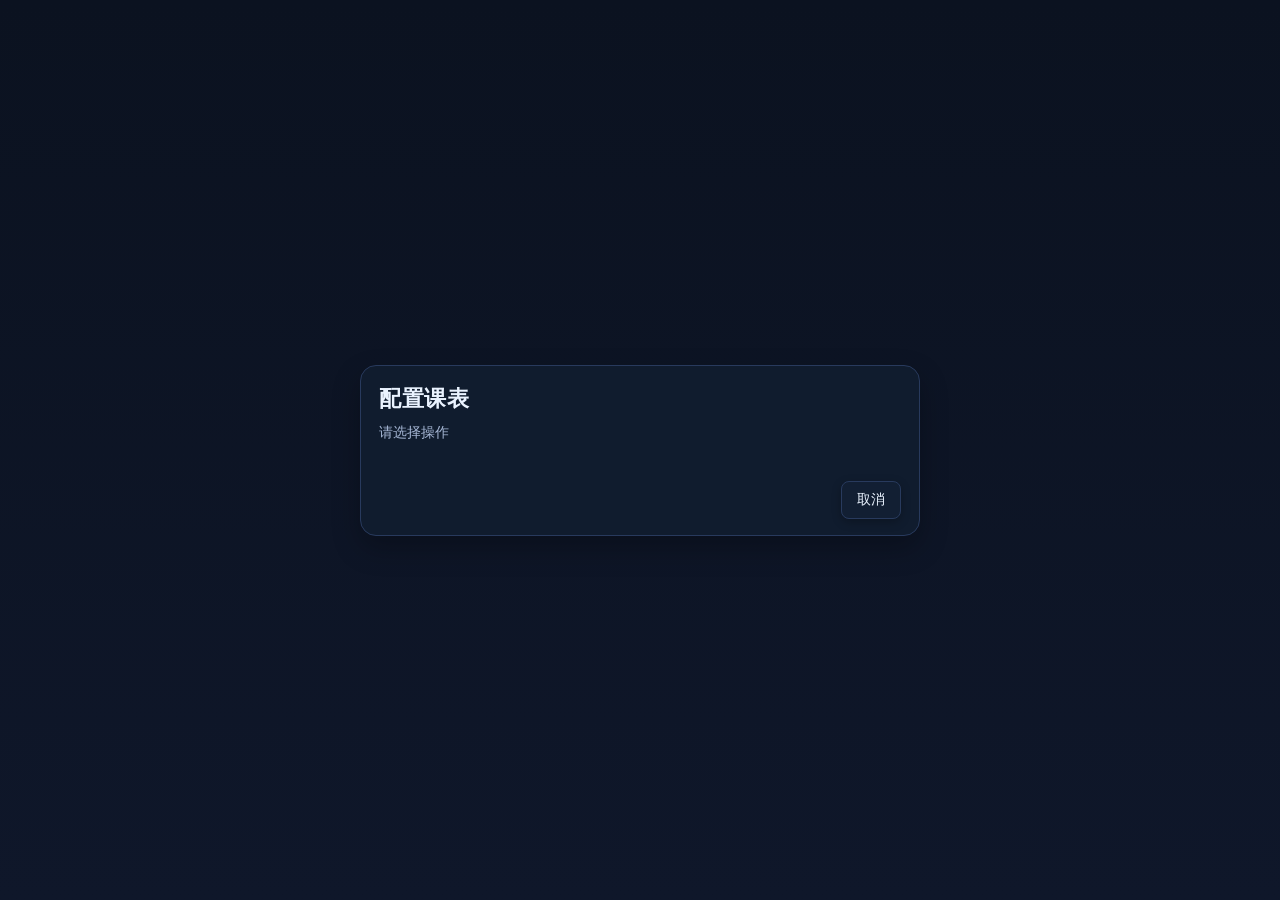
<file: schedule-dialog.html>
<!DOCTYPE html>
<html lang="zh-CN">
<head>
  <meta charset="UTF-8" />
  <meta name="viewport" content="width=device-width, initial-scale=1.0" />
  <title>课表配置</title>
  <style>
    :root {
      --bg: #0f172a;
      --panel: #111c2f;
      --panel-strong: #162540;
      --border: #283a5d;
      --text: #eaf3ff;
      --muted: #a7b8d6;
      --accent: #72d6ff;
      --accent-2: #8ef2b1;
      --danger: #ff7d7d;
      --shadow: rgba(0, 0, 0, 0.25);
    }

    * { box-sizing: border-box; }

    html, body {
      margin: 0;
      width: 100%;
      height: 100%;
      font-family: "Microsoft YaHei", "Segoe UI", sans-serif;
      background: linear-gradient(180deg, #0b1220 0%, #0f172a 100%);
      color: var(--text);
    }

    body {
      display: flex;
      align-items: center;
      justify-content: center;
      padding: 18px;
    }

    .dialog {
      width: min(100%, 560px);
      max-height: 82vh;
      display: flex;
      flex-direction: column;
      overflow: hidden;
      background: rgba(17, 28, 47, 0.97);
      border: 1px solid var(--border);
      border-radius: 16px;
      box-shadow: 0 12px 28px var(--shadow);
      padding: 18px 18px 16px;
    }

    .title {
      margin: 0 0 8px;
      font-size: 22px;
      font-weight: 700;
      letter-spacing: 0.5px;
      color: var(--text);
    }

    .subtitle {
      margin: 0 0 16px;
      color: var(--muted);
      font-size: 14px;
      line-height: 1.5;
    }

    .button-list {
      flex: 1 1 auto;
      min-height: 0;
      display: flex;
      flex-direction: column;
      gap: 8px;
      margin-bottom: 14px;
      overflow-y: auto;
    }

    .option-btn {
      width: 100%;
      text-align: left;
      padding: 10px 12px;
      border-radius: 10px;
      border: 1px solid var(--border);
      background: rgba(18, 32, 53, 0.9);
      color: var(--text);
      font-size: 14px;
      cursor: pointer;
      transition: transform 0.12s ease, border-color 0.12s ease, background 0.12s ease;
    }

    .option-btn:hover {
      transform: translateY(-1px);
      border-color: rgba(114, 214, 255, 0.45);
      background: rgba(26, 44, 68, 0.9);
    }

    .option-btn.primary {
      background: linear-gradient(180deg, #1f3d7a, #17325e);
      border-color: rgba(114, 214, 255, 0.35);
    }

    .toolbar {
      flex: 0 0 auto;
      display: flex;
      justify-content: flex-end;
      gap: 10px;
      margin-top: 8px;
    }

    button {
      border: 1px solid var(--border);
      background: var(--panel-strong);
      color: var(--text);
      padding: 9px 15px;
      border-radius: 8px;
      cursor: pointer;
      transition: transform 0.12s ease, opacity 0.12s ease;
      box-shadow: 0 3px 10px var(--shadow);
      font-size: 14px;
    }

    button:hover { transform: translateY(-1px); }
    button.primary {
      background: linear-gradient(180deg, #1f3d7a, #17325e);
      border-color: rgba(114, 214, 255, 0.35);
    }
    button.secondary {
      background: rgba(18, 32, 53, 0.9);
    }
  </style>
</head>
<body>
  <div class="dialog">
    <h1 id="dialogTitle" class="title">配置课表</h1>
    <p id="dialogMessage" class="subtitle">请选择操作</p>
    <div id="buttonList" class="button-list"></div>
    <div class="toolbar">
      <button id="cancelBtn" class="secondary" type="button">取消</button>
    </div>
  </div>

  <script>
    const { ipcRenderer } = require('electron');
    const params = new URLSearchParams(window.location.search);
    const payload = JSON.parse(decodeURIComponent(params.get('data') || '{}'));

    const titleEl = document.getElementById('dialogTitle');
    const messageEl = document.getElementById('dialogMessage');
    const listEl = document.getElementById('buttonList');
    const cancelBtn = document.getElementById('cancelBtn');

    titleEl.textContent = payload.title || '配置课表';
    messageEl.textContent = payload.message || '请选择操作';

    const buttons = Array.isArray(payload.buttons) ? payload.buttons : [];
    const defaultIndex = Number.isInteger(payload.defaultIndex) ? payload.defaultIndex : 0;

    buttons.forEach((label, index) => {
      const button = document.createElement('button');
      button.type = 'button';
      button.className = `option-btn ${index === defaultIndex ? 'primary' : ''}`;
      button.textContent = String(label);
      button.addEventListener('click', () => {
        ipcRenderer.send('schedule-dialog-result', index);
        window.close();
      });
      listEl.appendChild(button);
    });

    cancelBtn.addEventListener('click', () => {
      ipcRenderer.send('schedule-dialog-result', null);
      window.close();
    });

    document.addEventListener('keydown', (event) => {
      if (event.key === 'Escape') {
        cancelBtn.click();
      }
    });
  </script>
</body>
</html>
</file>
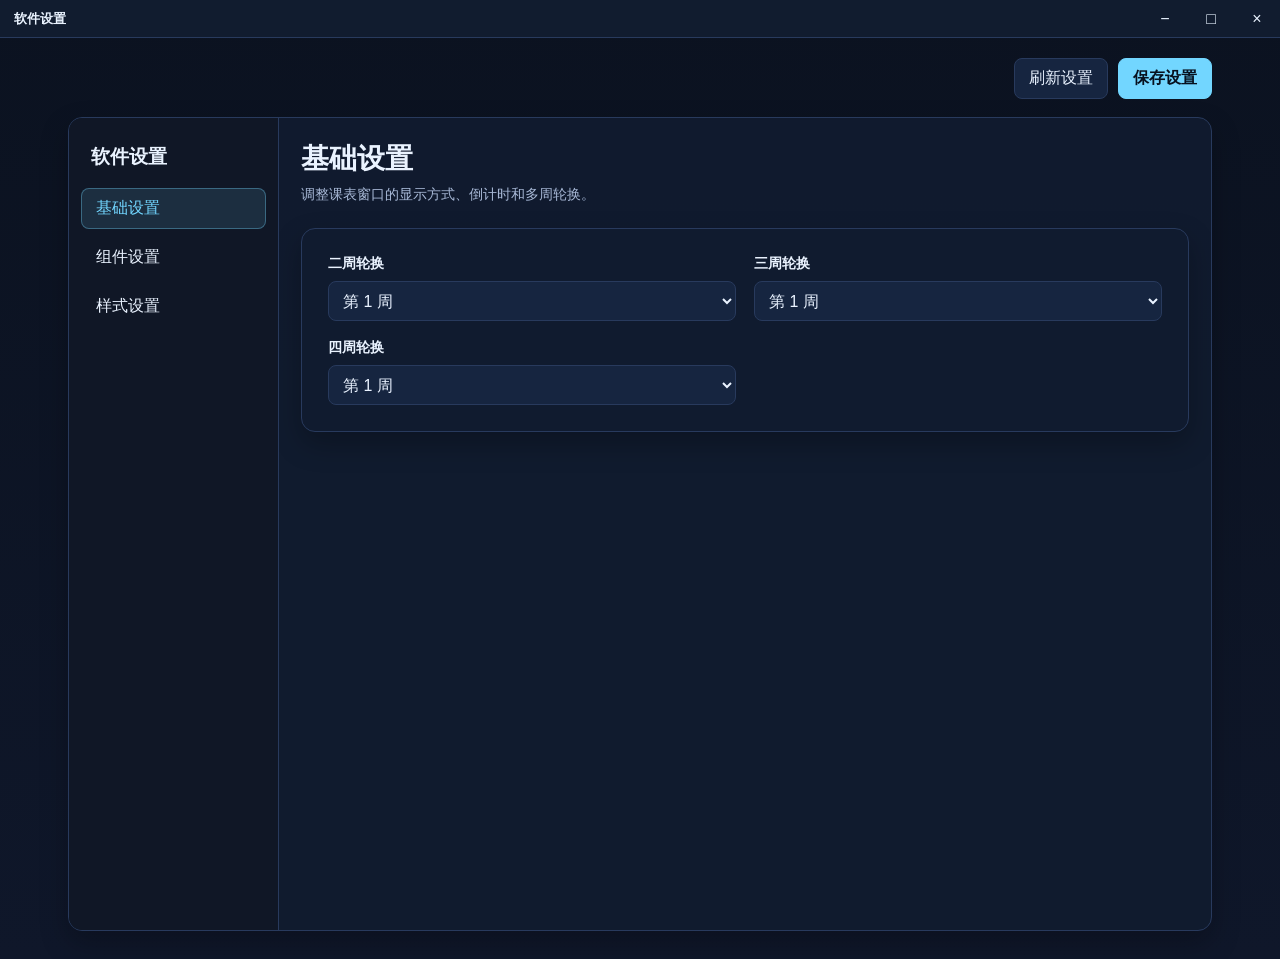
<file: software-settings.html>
<!DOCTYPE html>
<html lang="zh-CN">
<head>
  <meta charset="UTF-8" />
  <meta name="viewport" content="width=device-width, initial-scale=1.0" />
  <title>软件设置</title>
  <style>
    :root {
      --bg: #0f172a;
      --panel: #111c2f;
      --border: #283a5d;
      --text: #eaf3ff;
      --muted: #a7b8d6;
      --accent: #72d6ff;
    }
    * { box-sizing: border-box; }
    body {
      margin: 0;
      padding-top: 38px;
      color: var(--text);
      background: linear-gradient(180deg, #0b1220 0%, var(--bg) 100%);
      font-family: "Microsoft YaHei", "Segoe UI", sans-serif;
    }
    .window-titlebar {
      position: fixed;
      top: 0;
      left: 0;
      right: 0;
      z-index: 2;
      height: 38px;
      display: flex;
      align-items: center;
      justify-content: space-between;
      padding-left: 14px;
      background: var(--panel);
      border-bottom: 1px solid var(--border);
      -webkit-app-region: drag;
      user-select: none;
    }
    .window-title { font-size: 13px; font-weight: 600; }
    .window-controls { height: 100%; display: flex; -webkit-app-region: no-drag; }
    .window-control {
      width: 46px;
      height: 100%;
      padding: 0;
      border: 0;
      color: var(--text);
      background: transparent;
      font-size: 16px;
    }
    .window-control:hover { background: rgba(114, 214, 255, 0.16); }
    .window-control.close:hover { background: #c54252; }
    .app { max-width: 1180px; margin: 0 auto; padding: 20px 18px 28px; }
    .toolbar { display: flex; justify-content: flex-end; gap: 10px; margin-bottom: 18px; }
    .settings-app { display: flex; min-height: calc(100vh - 86px); overflow: hidden; border: 1px solid var(--border); border-radius: 14px; background: rgba(17, 28, 47, 0.92); box-shadow: 0 12px 28px rgba(0, 0, 0, 0.25); }
    .nav-sidebar { width: 210px; flex-shrink: 0; padding: 18px 12px; border-right: 1px solid var(--border); background: rgba(16, 24, 38, 0.95); }
    .nav-brand { padding: 8px 10px 18px; font-size: 19px; font-weight: 700; }
    .nav-list { display: flex; flex-direction: column; gap: 8px; }
    .nav-item { width: 100%; text-align: left; color: var(--text); background: transparent; border-color: transparent; }
    .nav-item.active { color: var(--accent); background: rgba(114, 214, 255, 0.12); border-color: rgba(114, 214, 255, 0.35); }
    .main-content { flex: 1; min-width: 0; padding: 22px; overflow: auto; }
    .page { display: none; }
    .page.active { display: block; }
    button, select, input {
      font: inherit;
      color: var(--text);
      border: 1px solid var(--border);
      border-radius: 8px;
      background: #162540;
    }
    button { cursor: pointer; padding: 9px 14px; }
    button:hover { border-color: var(--accent); }
    button.primary { color: #07111f; background: var(--accent); border-color: var(--accent); font-weight: 700; }
    .panel {
      padding: 26px;
      border: 1px solid var(--border);
      border-radius: 14px;
      background: rgba(17, 28, 47, 0.92);
      box-shadow: 0 12px 28px rgba(0, 0, 0, 0.25);
    }
    h1 { margin: 0 0 8px; font-size: 28px; }
    .intro { margin: 0 0 24px; color: var(--muted); font-size: 14px; }
    .settings-grid { display: grid; grid-template-columns: repeat(2, minmax(0, 1fr)); gap: 18px; }
    .field { display: flex; flex-direction: column; gap: 8px; }
    label { font-size: 14px; font-weight: 600; }
    select, input[type="date"] { width: 100%; min-height: 40px; padding: 8px 10px; }
    .checkbox-row { display: flex; align-items: center; gap: 10px; min-height: 40px; color: var(--muted); }
    input[type="checkbox"] { width: 18px; height: 18px; accent-color: var(--accent); }
    input:disabled { cursor: not-allowed; opacity: 0.5; }
    .status { min-height: 20px; margin-top: 18px; color: #8ef2b1; font-size: 13px; }
    .style-editor { width: 100%; min-height: 480px; resize: vertical; padding: 14px; color: #dcecff; background: #0b1220; border: 1px solid var(--border); border-radius: 8px; font: 13px/1.55 Consolas, "Microsoft YaHei", monospace; tab-size: 4; white-space: pre; }
    .field-help { margin: -12px 0 14px; color: var(--muted); font-size: 13px; }
    .component-rows { display: flex; flex-direction: column; gap: 12px; }
    .component-row { display: grid; grid-template-columns: 70px 1fr auto; align-items: center; gap: 12px; padding: 12px; border: 1px solid var(--border); border-radius: 8px; background: rgba(11, 18, 32, 0.5); transition: border-color 0.12s ease, background 0.12s ease; }
    .component-row.drag-over { border-color: var(--accent); background: rgba(114, 214, 255, 0.1); }
    .component-row-title { color: var(--muted); font-size: 13px; cursor: grab; user-select: none; }
    .component-row-title:active { cursor: grabbing; }
    .component-options { display: flex; flex-wrap: wrap; gap: 12px; }
    .component-option { display: inline-flex; align-items: center; gap: 6px; color: var(--text); font-size: 13px; }
    .component-option input { width: 16px; height: 16px; }
    .component-order { display: flex; flex-wrap: wrap; gap: 8px; min-height: 34px; align-items: center; padding: 4px; border: 1px dashed transparent; border-radius: 8px; transition: border-color 0.12s ease, background 0.12s ease; }
    .component-order.drag-over { border-color: rgba(114, 214, 255, 0.65); background: rgba(114, 214, 255, 0.08); }
    .component-chip { display: inline-flex; align-items: center; gap: 6px; padding: 5px 7px; border: 1px solid var(--border); border-radius: 7px; background: #162540; cursor: grab; }
    .component-chip:active { cursor: grabbing; }
    .component-chip.dragging { opacity: 0.45; }
    .component-drag-handle { color: var(--accent); font-size: 12px; font-weight: 700; letter-spacing: 1px; user-select: none; }
    .component-chip .component-option { gap: 5px; }
    .component-chip button { padding: 2px 6px; font-size: 12px; }
    .component-add { display: flex; flex-wrap: wrap; align-items: center; gap: 8px; margin-top: 8px; padding-top: 8px; border-top: 1px solid rgba(40, 58, 93, 0.7); }
    .component-add select { width: auto; min-height: 32px; padding: 5px 8px; }
    .component-setting-list { display: grid; grid-template-columns: repeat(2, minmax(0, 1fr)); gap: 14px; }
    .component-setting-card { padding: 14px; border: 1px solid var(--border); border-radius: 8px; background: rgba(11, 18, 32, 0.5); }
    .component-setting-card h3 { margin: 0 0 10px; font-size: 15px; }
    .component-setting-card p { margin: 0 0 10px; color: var(--muted); font-size: 13px; }
    .small-button { padding: 6px 9px; font-size: 12px; }
    @media (max-width: 640px) {
      .app { padding: 20px 14px 24px; }
      .panel { padding: 18px; }
      .settings-grid { grid-template-columns: 1fr; }
      .nav-sidebar { width: 145px; }
      .main-content { padding: 14px; }
    }
  </style>
</head>
<body>
  <div class="window-titlebar">
    <span class="window-title">软件设置</span>
    <div class="window-controls">
      <button class="window-control" data-window-action="minimize" title="最小化">−</button>
      <button class="window-control" data-window-action="toggle-maximize" title="还原/最大化">□</button>
      <button class="window-control close" data-window-action="close" title="关闭">×</button>
    </div>
  </div>
  <main class="app">
    <div class="toolbar">
      <button id="reloadBtn" type="button">刷新设置</button>
      <button id="saveBtn" class="primary" type="button">保存设置</button>
    </div>
    <div class="settings-app">
      <aside class="nav-sidebar">
        <div class="nav-brand">软件设置</div>
        <nav class="nav-list" id="settingsNav">
          <button class="nav-item active" data-page="basic" type="button">基础设置</button>
          <button class="nav-item" data-page="components" type="button">组件设置</button>
          <button class="nav-item" data-page="style" type="button">样式设置</button>
        </nav>
      </aside>
      <main class="main-content">
        <section class="page active" id="page-basic">
          <h1>基础设置</h1>
          <p class="intro">调整课表窗口的显示方式、倒计时和多周轮换。</p>
          <div class="panel">
            <div class="settings-grid">
        <div class="field">
          <label for="rotationOffset2">二周轮换</label>
          <select id="rotationOffset2" data-role="rotation-offset" data-weeks="2">
            <option value="0">第 1 周</option>
            <option value="1">第 2 周</option>
          </select>
        </div>
        <div class="field">
          <label for="rotationOffset3">三周轮换</label>
          <select id="rotationOffset3" data-role="rotation-offset" data-weeks="3">
            <option value="0">第 1 周</option>
            <option value="1">第 2 周</option>
            <option value="2">第 3 周</option>
          </select>
        </div>
        <div class="field">
          <label for="rotationOffset4">四周轮换</label>
          <select id="rotationOffset4" data-role="rotation-offset" data-weeks="4">
            <option value="0">第 1 周</option>
            <option value="1">第 2 周</option>
            <option value="2">第 3 周</option>
            <option value="3">第 4 周</option>
          </select>
        </div>
            </div>
          </div>
        </section>
        <section class="page" id="page-components">
          <h1>组件设置</h1>
          <p class="intro">管理组件的显示位置、顺序和专属选项。课表组件包含每节课的倒计时。</p>
          <div class="panel">
            <div class="toolbar" style="margin-bottom: 14px;">
              <strong>布局与组件</strong>
              <button id="addComponentRowBtn" class="small-button" type="button">新增一行</button>
            </div>
            <p class="field-help">拖动组件卡片调整顺序，或使用每个组件上的按钮移动、删除。课表组件必须保留。</p>
            <div id="componentRows" class="component-rows"></div>
          </div>
          <div class="panel" style="margin-top: 18px;">
            <strong>组件特定设置</strong>
            <p class="field-help" style="margin-top: 8px;">每个组件的显示选项只影响该组件，不会改变布局顺序。</p>
            <div id="componentSettings" class="component-setting-list"></div>
          </div>
        </section>
        <section class="page" id="page-style">
          <h1>样式设置</h1>
          <p class="intro">编辑 CSS 自定义属性和主界面样式。保存后主界面会自动刷新。</p>
          <div class="panel">
            <div class="field">
              <label for="cssStyleConfig">settings.js 的 css_style</label>
              <p class="field-help">使用 JSON 对象格式，例如 {"--center-font-size":"43px"}。</p>
              <textarea id="cssStyleConfig" class="style-editor" spellcheck="false"></textarea>
            </div>
            <div class="field" style="margin-top: 20px;">
              <label for="mainCss">主界面 css/style.css</label>
              <p class="field-help">这里的内容会直接写入主界面 CSS 文件，可修改颜色、字体、间距和其他规则。</p>
              <textarea id="mainCss" class="style-editor" spellcheck="false"></textarea>
            </div>
          </div>
        </section>
        <div id="status" class="status" aria-live="polite"></div>
      </main>
    </div>
  </main>
  <script>
    const { ipcRenderer } = require('electron');
    let config = null;
    let settings = null;
    let mainCss = '';
    let activePage = 'basic';
    const componentLabels = { schedule: '课表', week: '星期', countdown: '倒计日期', time: '时间', customText: '自定义文本' };

    document.querySelectorAll('[data-window-action]').forEach((button) => {
      button.addEventListener('click', () => ipcRenderer.send('window-control', button.dataset.windowAction));
    });

    function normalizeDateValue(value) {
      if (!value || value === 'hidden') return '';
      const match = String(value).match(/^(\d{4})-(\d{1,2})-(\d{1,2})$/);
      return match ? `${match[1]}-${match[2].padStart(2, '0')}-${match[3].padStart(2, '0')}` : value;
    }

    function renderSettings() {
      const rotationOffset = settings?.rotation_offset || {};
      document.querySelectorAll('[data-role="rotation-offset"]').forEach((select) => {
        const weeks = Number(select.dataset.weeks);
        const value = Number(rotationOffset[weeks]);
        select.value = String(Number.isInteger(value) && value >= 0 && value < weeks ? value : 0);
      });
      renderComponentRows();
      renderComponentSettings();
      document.getElementById('cssStyleConfig').value = JSON.stringify(settings?.css_style || {}, null, 4);
      document.getElementById('mainCss').value = mainCss;
    }

    function loadSettings() {
      return Promise.all([
        ipcRenderer.invoke('read-config-file'),
        ipcRenderer.invoke('read-settings-file'),
        ipcRenderer.invoke('read-main-css-file')
      ]).then(([data, settingsData, css]) => {
        config = data;
        settings = settingsData;
        mainCss = css;
        renderSettings();
        document.getElementById('status').textContent = '';
      });
    }

    function collectRotationOffset() {
      const result = { 2: 0, 3: 0, 4: 0 };
      document.querySelectorAll('[data-role="rotation-offset"]').forEach((select) => {
        result[select.dataset.weeks] = Number(select.value);
      });
      return result;
    }

    function getComponentLayout() {
      const rows = [...document.querySelectorAll('.component-row')].map((row) =>
        [...row.querySelectorAll('.component-chip')].map((chip) => chip.dataset.componentKey)
      ).filter((row) => row.length);
      const hasSchedule = rows.some((row) => row.includes('schedule'));
      if (!hasSchedule) rows.unshift(['schedule']);
      return rows;
    }

    function getConfiguredComponentRows() {
      if (!Array.isArray(settings?.component_layout) || !settings.component_layout.length) {
        return [['schedule', 'week', 'countdown']];
      }
      return settings.component_layout.map((row) => (
        Array.isArray(row) ? row.filter((key) => componentLabels[key]) : []
      ));
    }

    function renderComponentSettings() {
      const container = document.getElementById('componentSettings');
      container.innerHTML = `
        <div class="component-setting-card">
          <h3>星期组件</h3>
          <p>显示当前星期和日期。</p>
          <label class="checkbox-row">
            <input id="weekDisplay" type="checkbox" ${config?.week_display === false ? '' : 'checked'} />
            <span>显示星期组件</span>
          </label>
        </div>
        <div class="component-setting-card">
          <h3>倒计日期组件</h3>
          <p>设置目标日期，或隐藏该组件。</p>
          <div class="field">
            <select id="countdownMode">
              <option value="date">按目标日期显示</option>
              <option value="hidden">隐藏倒计日期</option>
            </select>
            <input id="countdownTarget" type="date" />
          </div>
        </div>
        <div class="component-setting-card">
          <h3>课表组件</h3>
          <p>显示每日课程和课程倒计时，始终至少保留一个。</p>
        </div>
        <div class="component-setting-card">
          <h3>时间组件</h3>
          <p>选择显示偏移后的时间，还是系统当前时间。</p>
          <select id="timeSource">
            <option value="offset">偏移时间</option>
            <option value="system">系统时间</option>
          </select>
        </div>`;
      container.innerHTML += `
        <div class="component-setting-card">
          <h3>自定义文本组件</h3>
          <p>设置主界面显示的自定义文本。</p>
          <input id="customTextValue" type="text" value="${String(settings?.custom_text || '').replace(/&/g, '&amp;').replace(/"/g, '&quot;')}" />
        </div>`;
      const countdownMode = config?.countdown_target === 'hidden' ? 'hidden' : 'date';
      const modeInput = document.getElementById('countdownMode');
      const targetInput = document.getElementById('countdownTarget');
      modeInput.value = countdownMode;
      targetInput.disabled = countdownMode === 'hidden';
      targetInput.value = normalizeDateValue(config?.countdown_target || '');
      document.getElementById('timeSource').value = config?.time_source === 'system' ? 'system' : 'offset';
    }

    function renderComponentRows() {
      const container = document.getElementById('componentRows');
      if (!container) return;
      const rows = getConfiguredComponentRows();
      container.innerHTML = rows.map((components, rowIndex) => `
        <div class="component-row" data-row-index="${rowIndex}">
          <span class="component-row-title" draggable="true" title="拖动调整行顺序">第 ${rowIndex + 1} 行</span>
          <div>
            <div class="component-order">
              ${components.filter((key) => componentLabels[key]).map((key, componentIndex) => `
                <div class="component-chip" draggable="true" data-component-key="${key}" title="拖动调整组件顺序">
                  <span class="component-drag-handle" aria-hidden="true">拖动</span>
                  <span class="component-option">${componentLabels[key]}</span>
                  <button class="small-button" type="button" data-action="move-component-left" ${componentIndex === 0 ? 'disabled' : ''}>左移</button>
                  <button class="small-button" type="button" data-action="move-component-right" ${componentIndex === components.length - 1 ? 'disabled' : ''}>右移</button>
                  <button class="small-button" type="button" data-action="remove-component" ${key === 'schedule' ? 'disabled title="课表组件必须保留"' : 'title="从布局中删除"'}>删除</button>
                </div>
              `).join('')}
            </div>
            <div class="component-add">
              <select aria-label="选择要添加的组件">
                <option value="">添加组件...</option>
                ${Object.entries(componentLabels).filter(([key]) => !rows.some((row) => row.includes(key))).map(([key, label]) => `<option value="${key}">${label}</option>`).join('')}
              </select>
              <button class="small-button" type="button" data-action="add-component">添加</button>
            </div>
          </div>
          <div>
            <button class="small-button" type="button" data-action="move-component-row-up" ${rowIndex === 0 ? 'disabled' : ''}>上移</button>
            <button class="small-button" type="button" data-action="move-component-row-down" ${rowIndex === rows.length - 1 ? 'disabled' : ''}>下移</button>
            <button class="small-button" type="button" data-action="delete-component-row" ${rows.length === 1 ? 'disabled' : ''}>删除</button>
          </div>
        </div>
      `).join('');
    }

    function saveBasicSettings() {
      if (!settings) return;
      const nextSettings = JSON.parse(JSON.stringify(settings));
      nextSettings.rotation_offset = collectRotationOffset();
      ipcRenderer.invoke('save-settings-file', nextSettings).then(() => {
        settings = nextSettings;
        document.getElementById('status').textContent = '设置已保存';
      }).catch((error) => {
        console.error(error);
        document.getElementById('status').textContent = '保存失败，请检查配置格式';
      });
    }

    function saveComponentSettings() {
      if (!config) return;
      const nextConfig = JSON.parse(JSON.stringify(config));
      const nextSettings = JSON.parse(JSON.stringify(settings || {}));
      nextConfig.week_display = document.getElementById('weekDisplay').checked;
      nextSettings.component_layout = getComponentLayout();
      const countdownMode = document.getElementById('countdownMode').value;
      nextConfig.countdown_target = countdownMode === 'hidden'
        ? 'hidden'
        : document.getElementById('countdownTarget').value;
      nextConfig.time_source = document.getElementById('timeSource').value === 'system' ? 'system' : 'offset';
      nextSettings.custom_text = document.getElementById('customTextValue').value;
      Promise.all([
        ipcRenderer.invoke('save-config-file', nextConfig),
        ipcRenderer.invoke('save-settings-file', nextSettings)
      ]).then(() => {
        config = nextConfig;
        settings = nextSettings;
        renderComponentRows();
        document.getElementById('status').textContent = '组件设置已保存';
      }).catch((error) => {
        console.error(error);
        document.getElementById('status').textContent = '组件设置保存失败';
      });
    }

    function saveStyleSettings() {
      if (!config) return;
      let cssStyle;
      try {
        cssStyle = JSON.parse(document.getElementById('cssStyleConfig').value || '{}');
        if (!cssStyle || Array.isArray(cssStyle) || typeof cssStyle !== 'object') throw new Error('css_style 必须是对象');
      } catch (error) {
        document.getElementById('status').textContent = 'css_style 格式无效，请输入 JSON 对象';
        return;
      }
      const nextConfig = JSON.parse(JSON.stringify(config));
      const nextSettings = JSON.parse(JSON.stringify(settings || {}));
      nextSettings.css_style = cssStyle;
      mainCss = document.getElementById('mainCss').value;
      Promise.all([
        ipcRenderer.invoke('save-settings-file', nextSettings),
        ipcRenderer.invoke('save-main-css-file', mainCss)
      ]).then(() => {
        settings = nextSettings;
        document.getElementById('status').textContent = '样式已保存，主界面将在下次刷新后使用新样式';
      }).catch((error) => {
        console.error(error);
        document.getElementById('status').textContent = '样式保存失败';
      });
    }

    function saveSettings() {
      if (activePage === 'style') saveStyleSettings();
      else if (activePage === 'components') saveComponentSettings();
      else saveBasicSettings();
    }

    document.getElementById('settingsNav').addEventListener('click', (event) => {
      const target = event.target.closest('.nav-item');
      if (!target) return;
      activePage = target.dataset.page;
      document.querySelectorAll('.nav-item').forEach((button) => button.classList.toggle('active', button === target));
      document.querySelectorAll('.page').forEach((page) => page.classList.toggle('active', page.id === `page-${activePage}`));
      document.getElementById('saveBtn').textContent = activePage === 'style' ? '保存样式' : activePage === 'components' ? '保存组件设置' : '保存设置';
      document.getElementById('status').textContent = '';
    });

    document.getElementById('componentSettings').addEventListener('change', (event) => {
      if (event.target.id !== 'countdownMode') return;
      const targetInput = document.getElementById('countdownTarget');
      targetInput.disabled = event.target.value === 'hidden';
      if (targetInput.disabled) targetInput.value = '';
      else if (!targetInput.value) targetInput.value = '2025-01-01';
    });

    document.querySelectorAll('[data-role="rotation-offset"]').forEach((select) => {
      select.addEventListener('change', (event) => {
        const anchors = JSON.parse(localStorage.getItem('rotationWeekAnchors') || '{}');
        const now = new Date();
        const day = now.getDay();
        now.setDate(now.getDate() - (day === 0 ? 6 : day - 1));
        now.setHours(0, 0, 0, 0);
        anchors[event.target.dataset.weeks] = now.getTime();
        localStorage.setItem('rotationWeekAnchors', JSON.stringify(anchors));
        saveSettings();
      });
    });

    document.getElementById('reloadBtn').addEventListener('click', loadSettings);
    document.getElementById('saveBtn').addEventListener('click', saveSettings);
    document.getElementById('addComponentRowBtn').addEventListener('click', () => {
      const rows = Array.isArray(settings?.component_layout) && settings.component_layout.length
        ? settings.component_layout.map((row) => Array.isArray(row) ? [...row] : [])
        : [['schedule', 'week', 'countdown']];
      rows.push([]);
      settings.component_layout = rows;
      renderComponentRows();
    });
    document.getElementById('componentRows').addEventListener('click', (event) => {
      const button = event.target.closest('[data-action="add-component"], [data-action="remove-component"]');
      if (!button) return;
      const row = button.closest('.component-row');
      if (!row) return;
      if (button.dataset.action === 'remove-component') {
        const chip = button.closest('.component-chip');
        if (chip?.dataset.componentKey !== 'schedule') chip?.remove();
      } else {
        const select = row.querySelector('.component-add select');
        if (!select?.value) return;
        const chip = document.createElement('div');
        chip.className = 'component-chip';
        chip.draggable = true;
        chip.dataset.componentKey = select.value;
        chip.title = '拖动调整组件顺序';
        chip.innerHTML = `<span class="component-drag-handle" aria-hidden="true">拖动</span><span class="component-option">${componentLabels[select.value]}</span><button class="small-button" type="button" data-action="move-component-left">左移</button><button class="small-button" type="button" data-action="move-component-right">右移</button><button class="small-button" type="button" data-action="remove-component" title="从布局中删除">删除</button>`;
        row.querySelector('.component-order').appendChild(chip);
      }
      renderComponentRowsFromDom();
    });
    let draggedComponent = null;
    let draggedRow = null;
    const componentRows = document.getElementById('componentRows');

    componentRows.addEventListener('dragstart', (event) => {
      const chip = event.target.closest('.component-chip');
      const rowTitle = event.target.closest('.component-row-title');
      if (chip) {
        draggedComponent = chip;
        draggedRow = null;
        chip.classList.add('dragging');
        event.dataTransfer.effectAllowed = 'move';
      } else if (rowTitle) {
        draggedRow = rowTitle.closest('.component-row');
        draggedComponent = null;
        event.dataTransfer.effectAllowed = 'move';
      }
    });

    componentRows.addEventListener('dragover', (event) => {
      if (draggedComponent) {
        const order = event.target.closest('.component-order');
        if (!order) return;
        event.preventDefault();
        order.classList.add('drag-over');
      } else if (draggedRow) {
        const row = event.target.closest('.component-row');
        if (!row || row === draggedRow) return;
        event.preventDefault();
        row.classList.add('drag-over');
      }
    });

    componentRows.addEventListener('dragleave', (event) => {
      const order = event.target.closest('.component-order');
      const row = event.target.closest('.component-row');
      if (order && !order.contains(event.relatedTarget)) order.classList.remove('drag-over');
      if (row && !row.contains(event.relatedTarget)) row.classList.remove('drag-over');
    });

    componentRows.addEventListener('drop', (event) => {
      event.preventDefault();
      const order = event.target.closest('.component-order');
      const targetRow = event.target.closest('.component-row');
      if (draggedComponent && order) {
        const targetChip = event.target.closest('.component-chip');
        if (targetChip && targetChip !== draggedComponent) {
          const insertBefore = event.clientX < targetChip.getBoundingClientRect().left + targetChip.offsetWidth / 2;
          order.insertBefore(draggedComponent, insertBefore ? targetChip : targetChip.nextElementSibling);
        } else if (!targetChip) {
          order.appendChild(draggedComponent);
        }
        renderComponentRowsFromDom();
      } else if (draggedRow && targetRow && targetRow !== draggedRow) {
        const insertBefore = event.clientY < targetRow.getBoundingClientRect().top + targetRow.offsetHeight / 2;
        componentRows.insertBefore(draggedRow, insertBefore ? targetRow : targetRow.nextElementSibling);
        updateComponentRowTitles();
      }
      clearDragState();
    });

    componentRows.addEventListener('dragend', clearDragState);

    function clearDragState() {
      if (draggedComponent) draggedComponent.classList.remove('dragging');
      document.querySelectorAll('.drag-over').forEach((element) => element.classList.remove('drag-over'));
      draggedComponent = null;
      draggedRow = null;
    }

    function updateComponentRowTitles() {
      document.querySelectorAll('.component-row').forEach((item, index) => {
        item.dataset.rowIndex = index;
        item.querySelector('.component-row-title').textContent = `第 ${index + 1} 行`;
      });
    }

    document.addEventListener('click', (event) => {
      const button = event.target.closest('[data-action="delete-component-row"], [data-action="move-component-row-up"], [data-action="move-component-row-down"], [data-action="move-component-left"], [data-action="move-component-right"]');
      if (!button) return;
      const row = button.closest('.component-row');
      if (button.dataset.action === 'move-component-left' || button.dataset.action === 'move-component-right') {
        const chip = button.closest('.component-chip');
        const sibling = button.dataset.action === 'move-component-left' ? chip?.previousElementSibling : chip?.nextElementSibling;
        if (chip && sibling) {
          if (button.dataset.action === 'move-component-left') chip.parentElement.insertBefore(chip, sibling);
          else chip.parentElement.insertBefore(sibling, chip);
          renderComponentRowsFromDom();
        }
        return;
      }
      if (button.dataset.action === 'delete-component-row') row?.remove();
      if (button.dataset.action === 'move-component-row-up' && row?.previousElementSibling) {
        row.parentElement.insertBefore(row, row.previousElementSibling);
      }
      if (button.dataset.action === 'move-component-row-down' && row?.nextElementSibling) {
        row.parentElement.insertBefore(row.nextElementSibling, row);
      }
      updateComponentRowTitles();
    });

    function renderComponentRowsFromDom() {
      settings.component_layout = getComponentLayout();
      renderComponentRows();
    }
    loadSettings().catch((error) => {
      console.error(error);
      renderComponentRows();
      renderComponentSettings();
      document.getElementById('status').textContent = '读取配置文件失败';
    });
  </script>
</body>
</html>
</file>
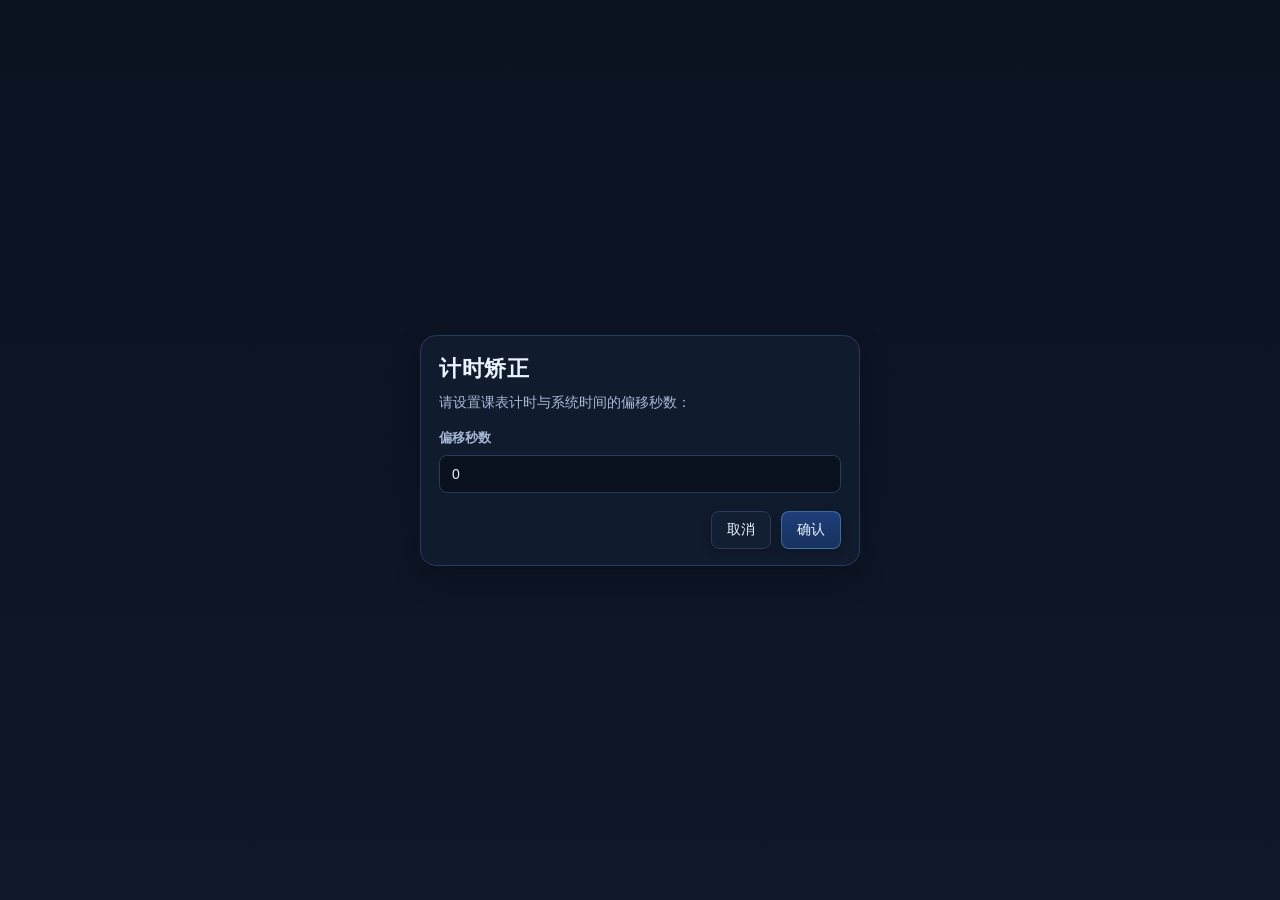
<file: time-offset.html>
<!DOCTYPE html>
<html lang="zh-CN">
<head>
  <meta charset="UTF-8" />
  <meta name="viewport" content="width=device-width, initial-scale=1.0" />
  <title>计时矫正</title>
  <style>
    :root {
      --bg: #0f172a;
      --panel: #111c2f;
      --panel-strong: #162540;
      --border: #283a5d;
      --text: #eaf3ff;
      --muted: #a7b8d6;
      --accent: #72d6ff;
      --accent-2: #8ef2b1;
      --danger: #ff7d7d;
      --shadow: rgba(0, 0, 0, 0.25);
    }

    * { box-sizing: border-box; }

    html, body {
      margin: 0;
      width: 100%;
      height: 100%;
      font-family: "Microsoft YaHei", "Segoe UI", sans-serif;
      background: linear-gradient(180deg, #0b1220 0%, #0f172a 100%);
      color: var(--text);
    }

    body {
      display: flex;
      align-items: center;
      justify-content: center;
      padding: 18px;
    }

    .dialog {
      width: min(100%, 440px);
      background: rgba(17, 28, 47, 0.96);
      border: 1px solid var(--border);
      border-radius: 16px;
      box-shadow: 0 12px 28px var(--shadow);
      padding: 18px 18px 16px;
    }

    .title {
      margin: 0 0 8px;
      font-size: 22px;
      font-weight: 700;
      letter-spacing: 0.5px;
      color: var(--text);
    }

    .subtitle {
      margin: 0 0 16px;
      color: var(--muted);
      font-size: 14px;
      line-height: 1.5;
    }

    .field {
      display: flex;
      flex-direction: column;
      gap: 8px;
      margin-bottom: 18px;
    }

    .field label {
      color: var(--muted);
      font-size: 13px;
      font-weight: 600;
    }

    input {
      width: 100%;
      padding: 10px 12px;
      border-radius: 8px;
      border: 1px solid var(--border);
      background: rgba(9, 16, 28, 0.88);
      color: var(--text);
      font-size: 14px;
      outline: none;
    }

    input:focus {
      border-color: rgba(114, 214, 255, 0.6);
      box-shadow: 0 0 0 2px rgba(114, 214, 255, 0.15);
    }

    .toolbar {
      display: flex;
      justify-content: flex-end;
      gap: 10px;
      margin-top: 8px;
    }

    button {
      border: 1px solid var(--border);
      background: var(--panel-strong);
      color: var(--text);
      padding: 9px 15px;
      border-radius: 8px;
      cursor: pointer;
      transition: transform 0.12s ease, opacity 0.12s ease;
      box-shadow: 0 3px 10px var(--shadow);
      font-size: 14px;
    }

    button:hover { transform: translateY(-1px); }
    button.primary {
      background: linear-gradient(180deg, #1f3d7a, #17325e);
      border-color: rgba(114, 214, 255, 0.35);
    }
    button.secondary {
      background: rgba(18, 32, 53, 0.9);
    }
  </style>
</head>
<body>
  <div class="dialog">
    <h1 class="title">计时矫正</h1>
    <p class="subtitle">请设置课表计时与系统时间的偏移秒数：</p>

    <div class="field">
      <label for="offsetInput">偏移秒数</label>
      <input id="offsetInput" type="number" step="1" value="0" />
    </div>

    <div class="toolbar">
      <button id="cancelBtn" class="secondary" type="button">取消</button>
      <button id="confirmBtn" class="primary" type="button">确认</button>
    </div>
  </div>

  <script>
    const { ipcRenderer } = require('electron');
    const params = new URLSearchParams(window.location.search);
    const offsetInput = document.getElementById('offsetInput');

    const defaultValue = params.get('offset') || '0';
    offsetInput.value = defaultValue;
    offsetInput.focus();
    offsetInput.select();

    document.getElementById('confirmBtn').addEventListener('click', () => {
      const value = Number(offsetInput.value || 0);
      ipcRenderer.send('time-offset-result', value);
      window.close();
    });

    document.getElementById('cancelBtn').addEventListener('click', () => {
      ipcRenderer.send('time-offset-result', null);
      window.close();
    });

    offsetInput.addEventListener('keydown', (event) => {
      if (event.key === 'Enter') {
        event.preventDefault();
        document.getElementById('confirmBtn').click();
      }
      if (event.key === 'Escape') {
        event.preventDefault();
        document.getElementById('cancelBtn').click();
      }
    });
  </script>
</body>
</html>
</file>
